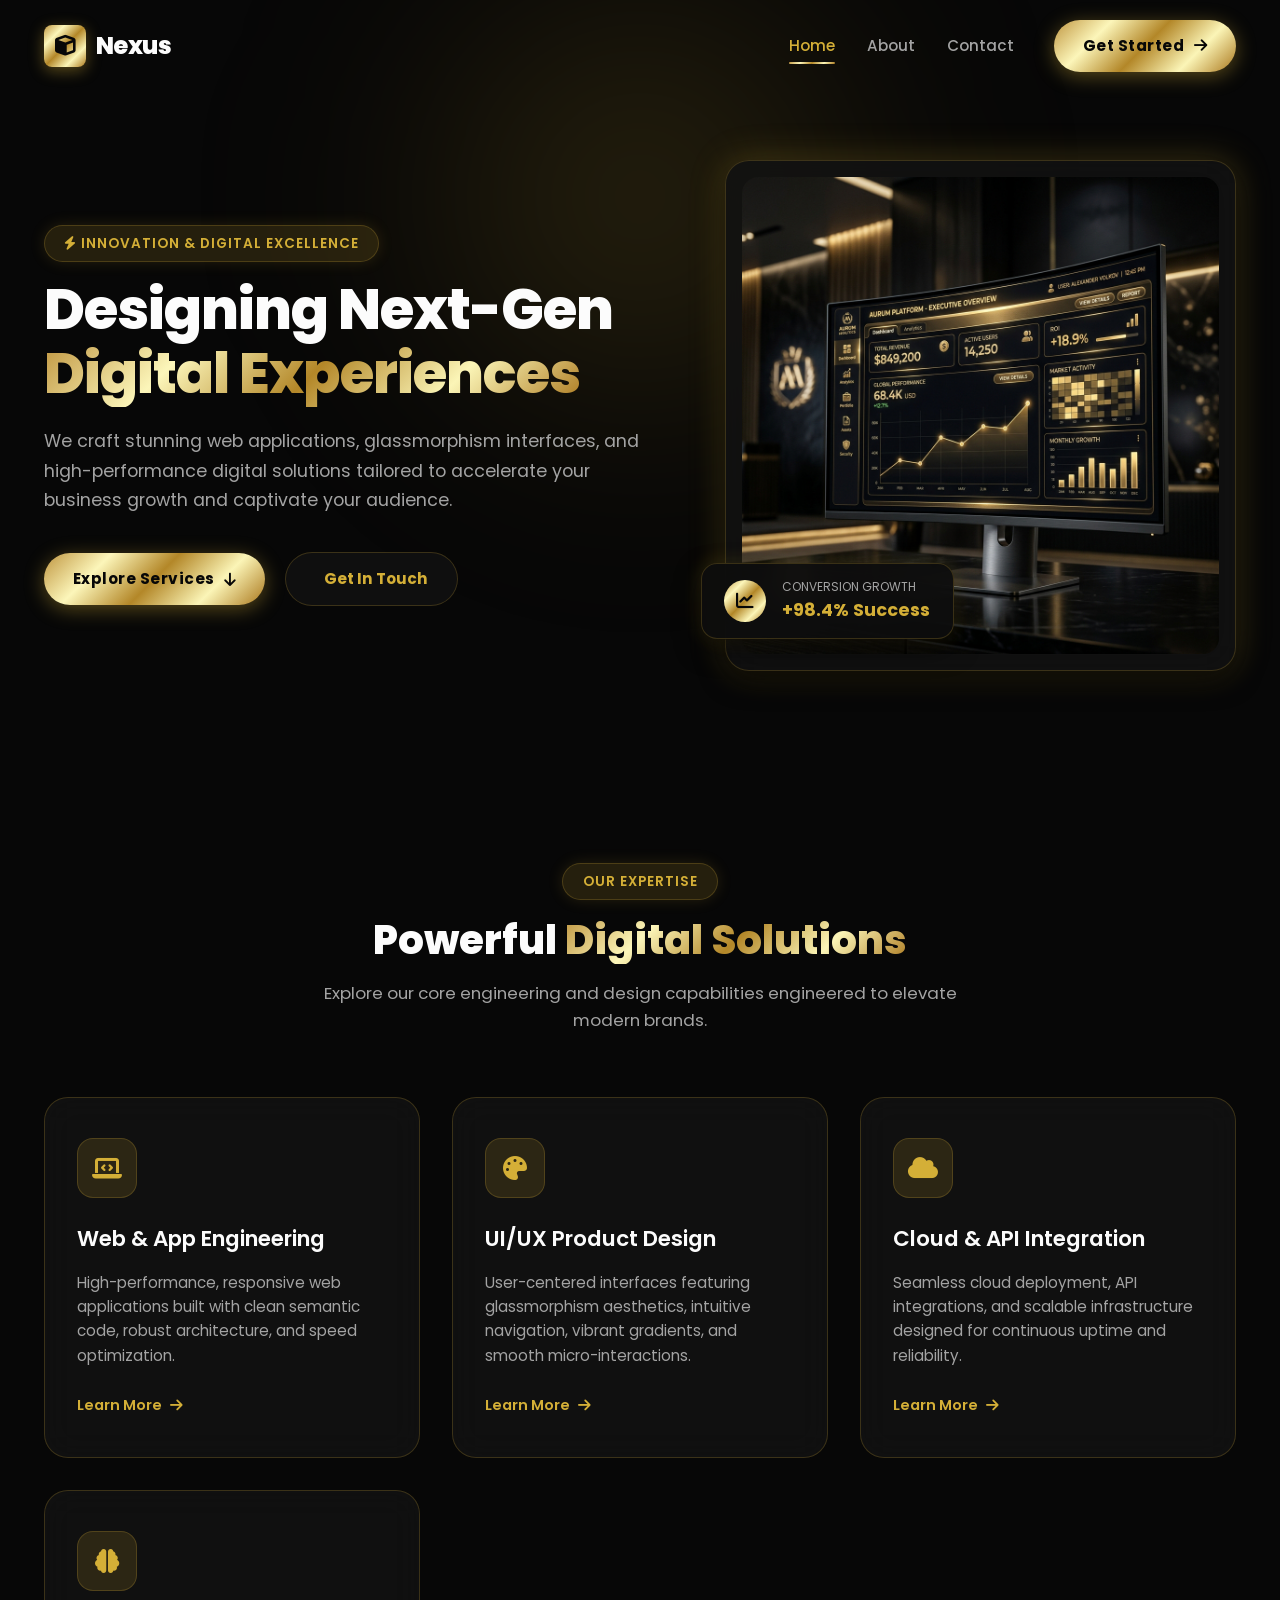
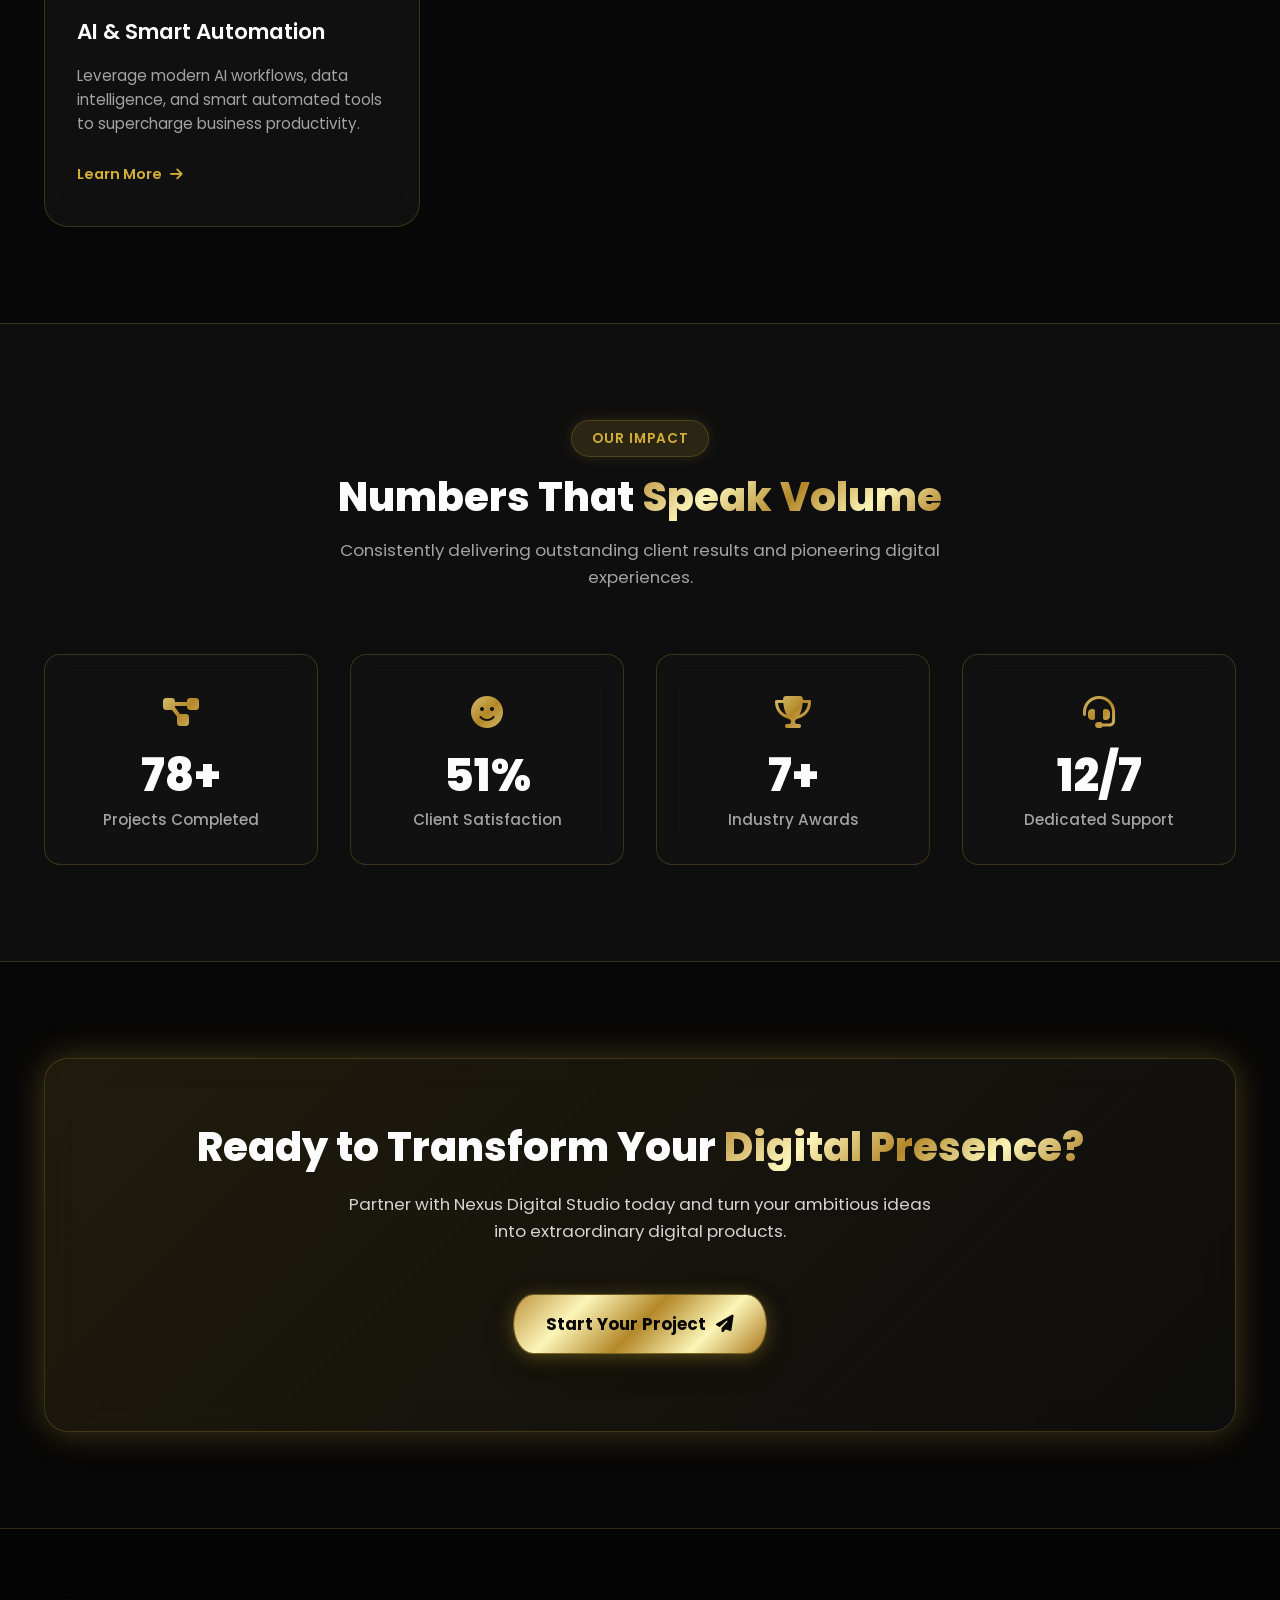
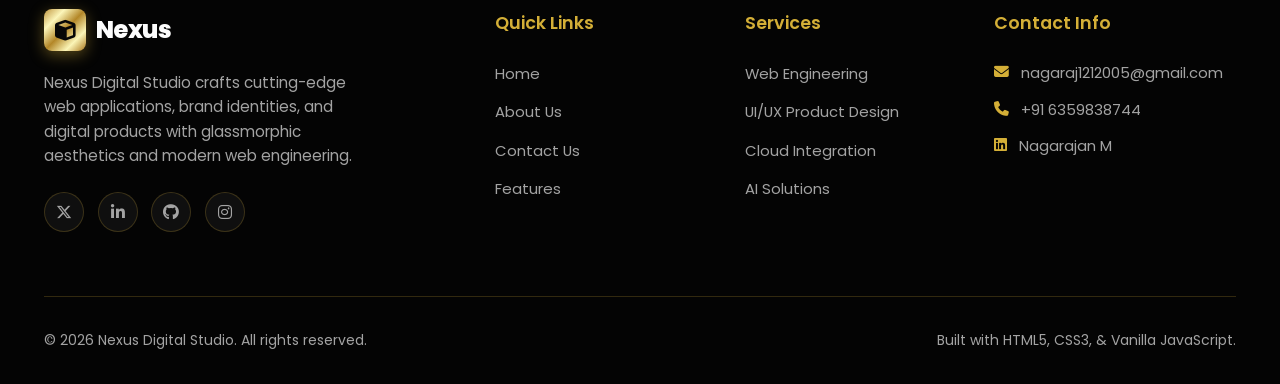
<file: index.html>
<!DOCTYPE html>
<html lang="en">
<head>
  <meta charset="UTF-8">
  <meta name="viewport" content="width=device-width, initial-scale=1.0">
  <title>Nexus Digital Studio | Home</title>
  
  <!-- Google Fonts & Font Awesome Icons -->
  <link rel="stylesheet" href="https://cdnjs.cloudflare.com/ajax/libs/font-awesome/6.5.1/css/all.min.css">
  
  <!-- Custom Stylesheet (Gold & Black Edition) -->
  <link rel="stylesheet" href="css/style.css?v=6.0">
</head>
<body>

  <!-- Opening Intro Animation Overlay (Home Page First Visit Only) -->
  <div id="introLoader" class="intro-loader" aria-hidden="true">
    <h1 class="intro-title">NEXUS</h1>
  </div>

  <!-- Sticky Navigation Bar -->
  <header class="header">
    <div class="container navbar">
      <a href="index.html" class="logo">
        <div class="logo-icon"><i class="fa-solid fa-cube"></i></div>
        <span>Nexus</span>
      </a>

      <nav class="nav-menu">
        <ul class="nav-links">
          <li><a href="index.html" class="nav-link active">Home</a></li>
          <li><a href="about.html" class="nav-link">About</a></li>
          <li><a href="contact.html" class="nav-link">Contact</a></li>
        </ul>
        <a href="contact.html" class="btn btn-primary">Get Started <i class="fa-solid fa-arrow-right"></i></a>
      </nav>

      <button class="hamburger" aria-label="Toggle Navigation Menu">
        <span class="bar"></span>
        <span class="bar"></span>
        <span class="bar"></span>
      </button>
    </div>
  </header>

  <main>
    <!-- Hero Section -->
    <section class="hero-section">
      <div class="hero-bg-glow"></div>
      <div class="container hero-grid">
        <div class="hero-content animate-on-scroll">
          <span class="badge"><i class="fa-solid fa-bolt"></i> Innovation & Digital Excellence</span>
          <h1 class="hero-title">
            Designing Next-Gen <span class="text-gradient">Digital Experiences</span>
          </h1>
          <p class="hero-description">
            We craft stunning web applications, glassmorphism interfaces, and high-performance digital solutions tailored to accelerate your business growth and captivate your audience.
          </p>
          <div class="hero-buttons">
            <a href="#features" class="btn btn-primary">Explore Services <i class="fa-solid fa-arrow-down"></i></a>
            <a href="contact.html" class="btn btn-secondary"><i class="fa-paper-plane"></i> Get In Touch</a>
          </div>
        </div>

        <div class="hero-visual animate-on-scroll">
          <div class="glass-card-preview">
            <img src="images/hero_showcase.png?v=2.0" alt="Nexus Digital Studio Interface Showcase">
          </div>
          <div class="floating-badge">
            <div class="floating-badge-icon">
              <i class="fa-solid fa-chart-line"></i>
            </div>
            <div class="floating-badge-text">
              <span>Conversion Growth</span>
              <strong>+98.4% Success</strong>
            </div>
          </div>
        </div>
      </div>
    </section>

    <!-- Features Section -->
    <section id="features" class="section">
      <div class="container">
        <div class="section-header animate-on-scroll">
          <span class="badge">Our Expertise</span>
          <h2 class="section-title">Powerful <span class="text-gradient">Digital Solutions</span></h2>
          <p class="section-subtitle">Explore our core engineering and design capabilities engineered to elevate modern brands.</p>
        </div>

        <div class="features-grid">
          <!-- Feature Card 1 -->
          <div class="feature-card animate-on-scroll">
            <div class="feature-icon-wrapper">
              <i class="fa-solid fa-laptop-code"></i>
            </div>
            <h3 class="feature-title">Web & App Engineering</h3>
            <p class="feature-desc">
              High-performance, responsive web applications built with clean semantic code, robust architecture, and speed optimization.
            </p>
            <a href="about.html" class="feature-link">Learn More <i class="fa-solid fa-arrow-right"></i></a>
          </div>

          <!-- Feature Card 2 -->
          <div class="feature-card animate-on-scroll">
            <div class="feature-icon-wrapper">
              <i class="fa-solid fa-palette"></i>
            </div>
            <h3 class="feature-title">UI/UX Product Design</h3>
            <p class="feature-desc">
              User-centered interfaces featuring glassmorphism aesthetics, intuitive navigation, vibrant gradients, and smooth micro-interactions.
            </p>
            <a href="about.html" class="feature-link">Learn More <i class="fa-solid fa-arrow-right"></i></a>
          </div>

          <!-- Feature Card 3 -->
          <div class="feature-card animate-on-scroll">
            <div class="feature-icon-wrapper">
              <i class="fa-solid fa-cloud"></i>
            </div>
            <h3 class="feature-title">Cloud & API Integration</h3>
            <p class="feature-desc">
              Seamless cloud deployment, API integrations, and scalable infrastructure designed for continuous uptime and reliability.
            </p>
            <a href="about.html" class="feature-link">Learn More <i class="fa-solid fa-arrow-right"></i></a>
          </div>

          <!-- Feature Card 4 -->
          <div class="feature-card animate-on-scroll">
            <div class="feature-icon-wrapper">
              <i class="fa-solid fa-brain"></i>
            </div>
            <h3 class="feature-title">AI & Smart Automation</h3>
            <p class="feature-desc">
              Leverage modern AI workflows, data intelligence, and smart automated tools to supercharge business productivity.
            </p>
            <a href="about.html" class="feature-link">Learn More <i class="fa-solid fa-arrow-right"></i></a>
          </div>
        </div>
      </div>
    </section>

    <!-- Statistics Section -->
    <section class="section stats-section">
      <div class="container">
        <div class="section-header animate-on-scroll">
          <span class="badge">Our Impact</span>
          <h2 class="section-title">Numbers That <span class="text-gradient">Speak Volume</span></h2>
          <p class="section-subtitle">Consistently delivering outstanding client results and pioneering digital experiences.</p>
        </div>

        <div class="stats-grid">
          <div class="stat-card animate-on-scroll">
            <div class="stat-icon"><i class="fa-solid fa-diagram-project"></i></div>
            <div class="stat-number" data-target="150" data-suffix="+">0</div>
            <div class="stat-label">Projects Completed</div>
          </div>

          <div class="stat-card animate-on-scroll">
            <div class="stat-icon"><i class="fa-solid fa-face-smile"></i></div>
            <div class="stat-number" data-target="99" data-suffix="%">0</div>
            <div class="stat-label">Client Satisfaction</div>
          </div>

          <div class="stat-card animate-on-scroll">
            <div class="stat-icon"><i class="fa-solid fa-trophy"></i></div>
            <div class="stat-number" data-target="15" data-suffix="+">0</div>
            <div class="stat-label">Industry Awards</div>
          </div>

          <div class="stat-card animate-on-scroll">
            <div class="stat-icon"><i class="fa-solid fa-headset"></i></div>
            <div class="stat-number" data-target="24" data-suffix="/7">0</div>
            <div class="stat-label">Dedicated Support</div>
          </div>
        </div>
      </div>
    </section>

    <!-- Call To Action Section -->
    <section class="section">
      <div class="container">
        <div class="cta-box animate-on-scroll">
          <h2 class="section-title">Ready to Transform Your <span class="text-gradient">Digital Presence?</span></h2>
          <p>
            Partner with Nexus Digital Studio today and turn your ambitious ideas into extraordinary digital products.
          </p>
          
          <!-- Corner Animated Button (Gold Edition) -->
          <div class="corner-btn-wrapper">
            <div class="corner-line horizontal top" aria-hidden="true"></div>
            <div class="corner-line vertical right" aria-hidden="true"></div>
            <div class="corner-line horizontal bottom" aria-hidden="true"></div>
            <div class="corner-line vertical left" aria-hidden="true"></div>

            <div class="corner-dot top left" aria-hidden="true"></div>
            <div class="corner-dot top right" aria-hidden="true"></div>
            <div class="corner-dot bottom right" aria-hidden="true"></div>
            <div class="corner-dot bottom left" aria-hidden="true"></div>

            <a href="contact.html" class="corner-btn">
              <span class="corner-btn-text">Start Your Project</span>
              <i class="fa-solid fa-paper-plane corner-btn-svg"></i>
            </a>
          </div>
        </div>
      </div>
    </section>
  </main>

  <!-- Professional Footer -->
  <footer class="footer">
    <div class="container">
      <div class="footer-grid">
        <div class="footer-brand">
          <a href="index.html" class="logo">
            <div class="logo-icon"><i class="fa-solid fa-cube"></i></div>
            <span>Nexus</span>
          </a>
          <p>
            Nexus Digital Studio crafts cutting-edge web applications, brand identities, and digital products with glassmorphic aesthetics and modern web engineering.
          </p>
          <div class="social-links">
            <a href="#" class="social-link" aria-label="Twitter"><i class="fa-brands fa-x-twitter"></i></a>
            <a href="https://www.linkedin.com/in/nagarajan-m-9a4115333" target="_blank" rel="noopener noreferrer" class="social-link" aria-label="LinkedIn"><i class="fa-brands fa-linkedin-in"></i></a>
            <a href="#" class="social-link" aria-label="GitHub"><i class="fa-brands fa-github"></i></a>
            <a href="#" class="social-link" aria-label="Instagram"><i class="fa-brands fa-instagram"></i></a>
          </div>
        </div>

        <div>
          <h4 class="footer-title">Quick Links</h4>
          <ul class="footer-links">
            <li><a href="index.html">Home</a></li>
            <li><a href="about.html">About Us</a></li>
            <li><a href="contact.html">Contact Us</a></li>
            <li><a href="#features">Features</a></li>
          </ul>
        </div>

        <div>
          <h4 class="footer-title">Services</h4>
          <ul class="footer-links">
            <li><a href="#">Web Engineering</a></li>
            <li><a href="#">UI/UX Product Design</a></li>
            <li><a href="#">Cloud Integration</a></li>
            <li><a href="#">AI Solutions</a></li>
          </ul>
        </div>

        <div>
          <h4 class="footer-title">Contact Info</h4>
          <div class="footer-contact-item">
            <i class="fa-solid fa-envelope"></i>
            <span>nagaraj1212005@gmail.com</span>
          </div>
          <div class="footer-contact-item">
            <i class="fa-solid fa-phone"></i>
            <span>+91 6359838744</span>
          </div>
          <div class="footer-contact-item">
            <i class="fa-brands fa-linkedin"></i>
            <span><a href="https://www.linkedin.com/in/nagarajan-m-9a4115333" target="_blank" rel="noopener noreferrer" style="color: var(--text-muted);">Nagarajan M</a></span>
          </div>
        </div>
      </div>

      <div class="footer-bottom">
        <p>&copy; 2026 Nexus Digital Studio. All rights reserved.</p>
        <p>Built with HTML5, CSS3, &amp; Vanilla JavaScript.</p>
      </div>
    </div>
  </footer>

  <!-- Scroll to Top Button -->
  <button class="scroll-top-btn" aria-label="Scroll to Top">
    <i class="fa-solid fa-arrow-up"></i>
  </button>

  <!-- Vanilla JavaScript -->
  <script src="js/script.js"></script>
</body>
</html>
</file>
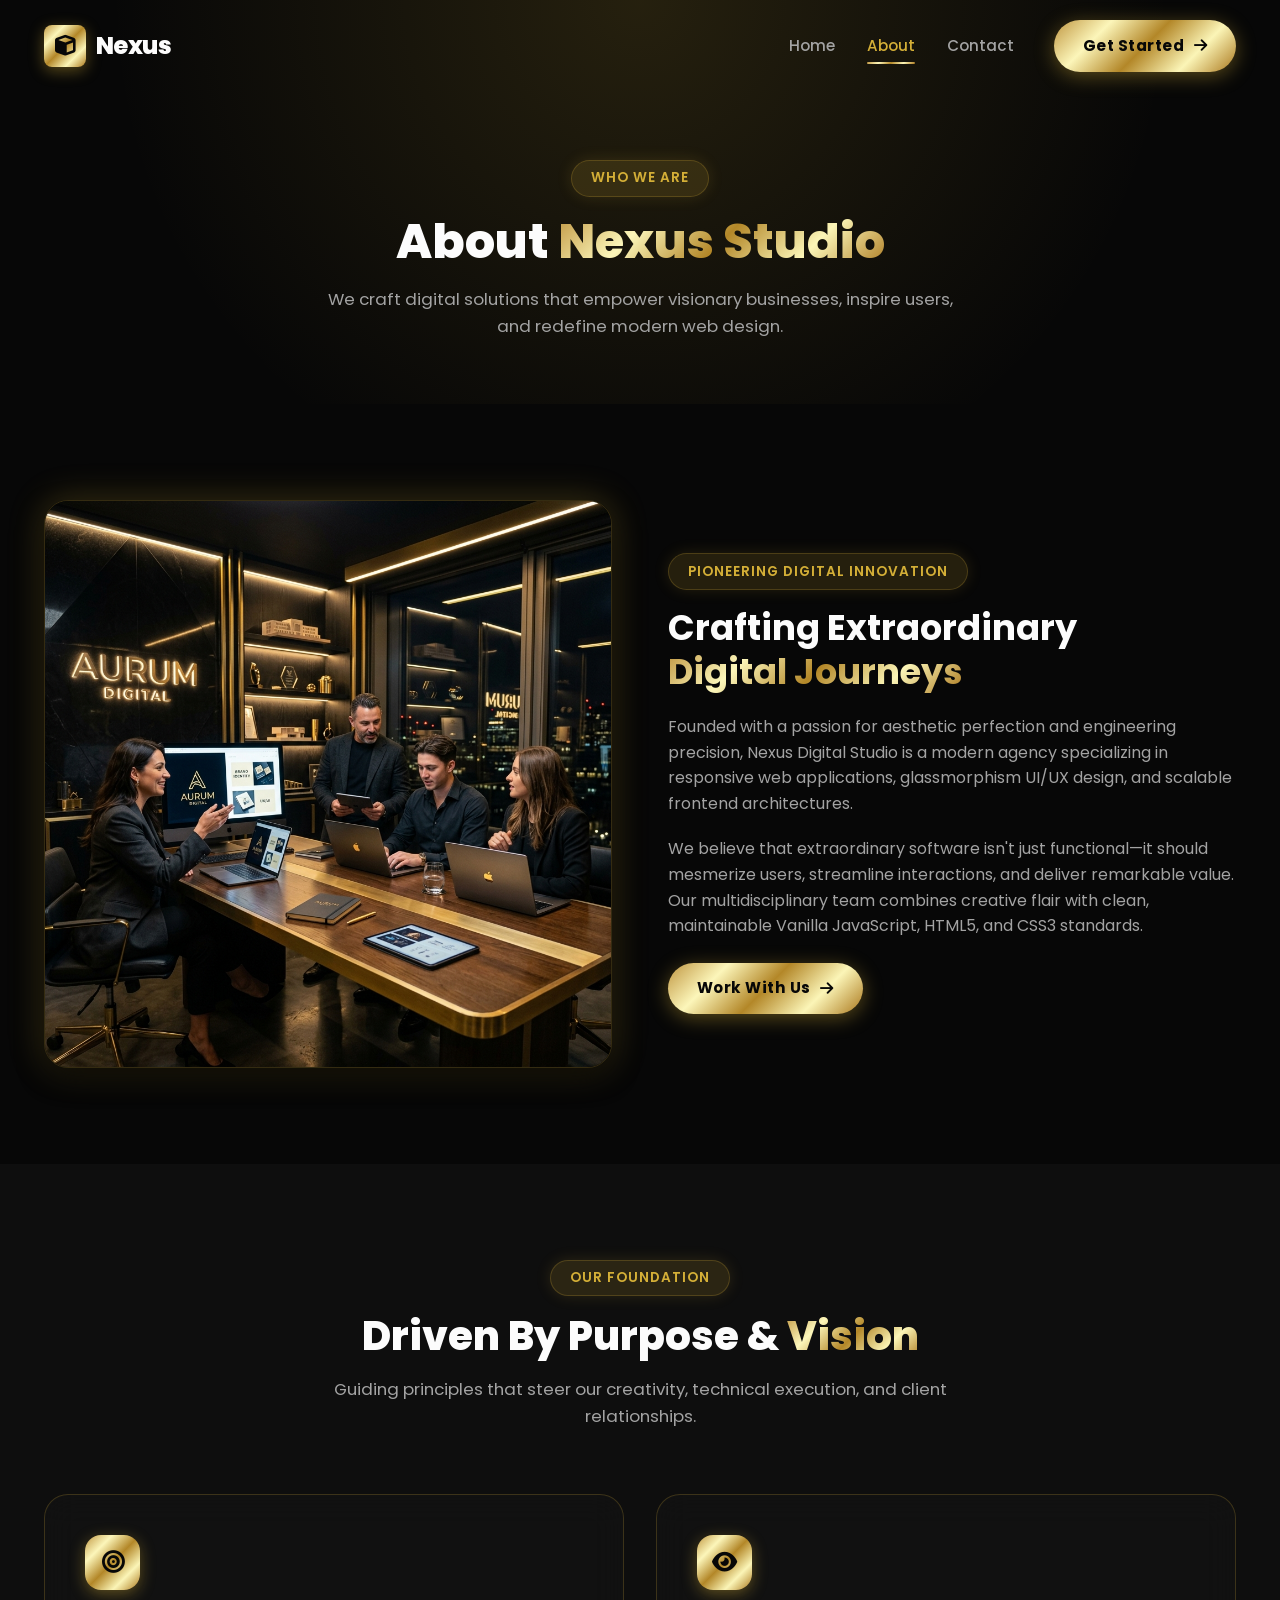
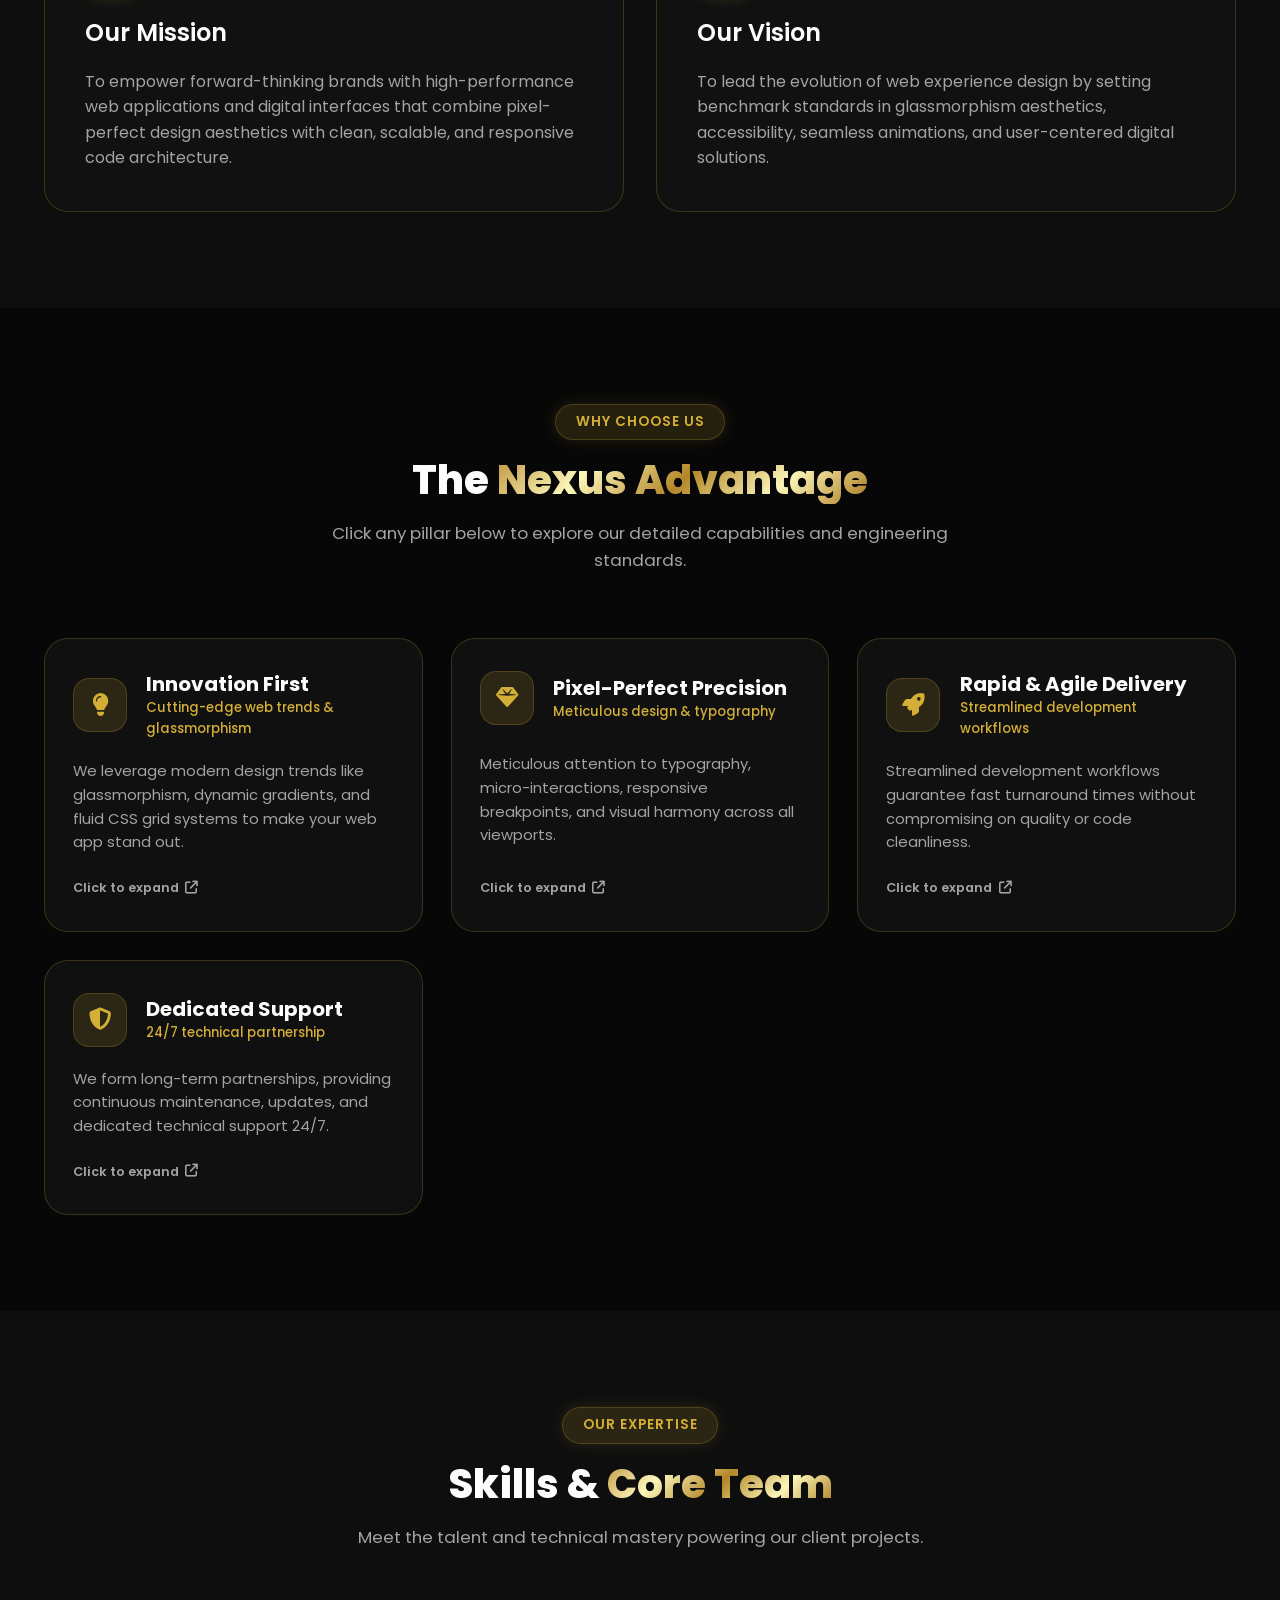
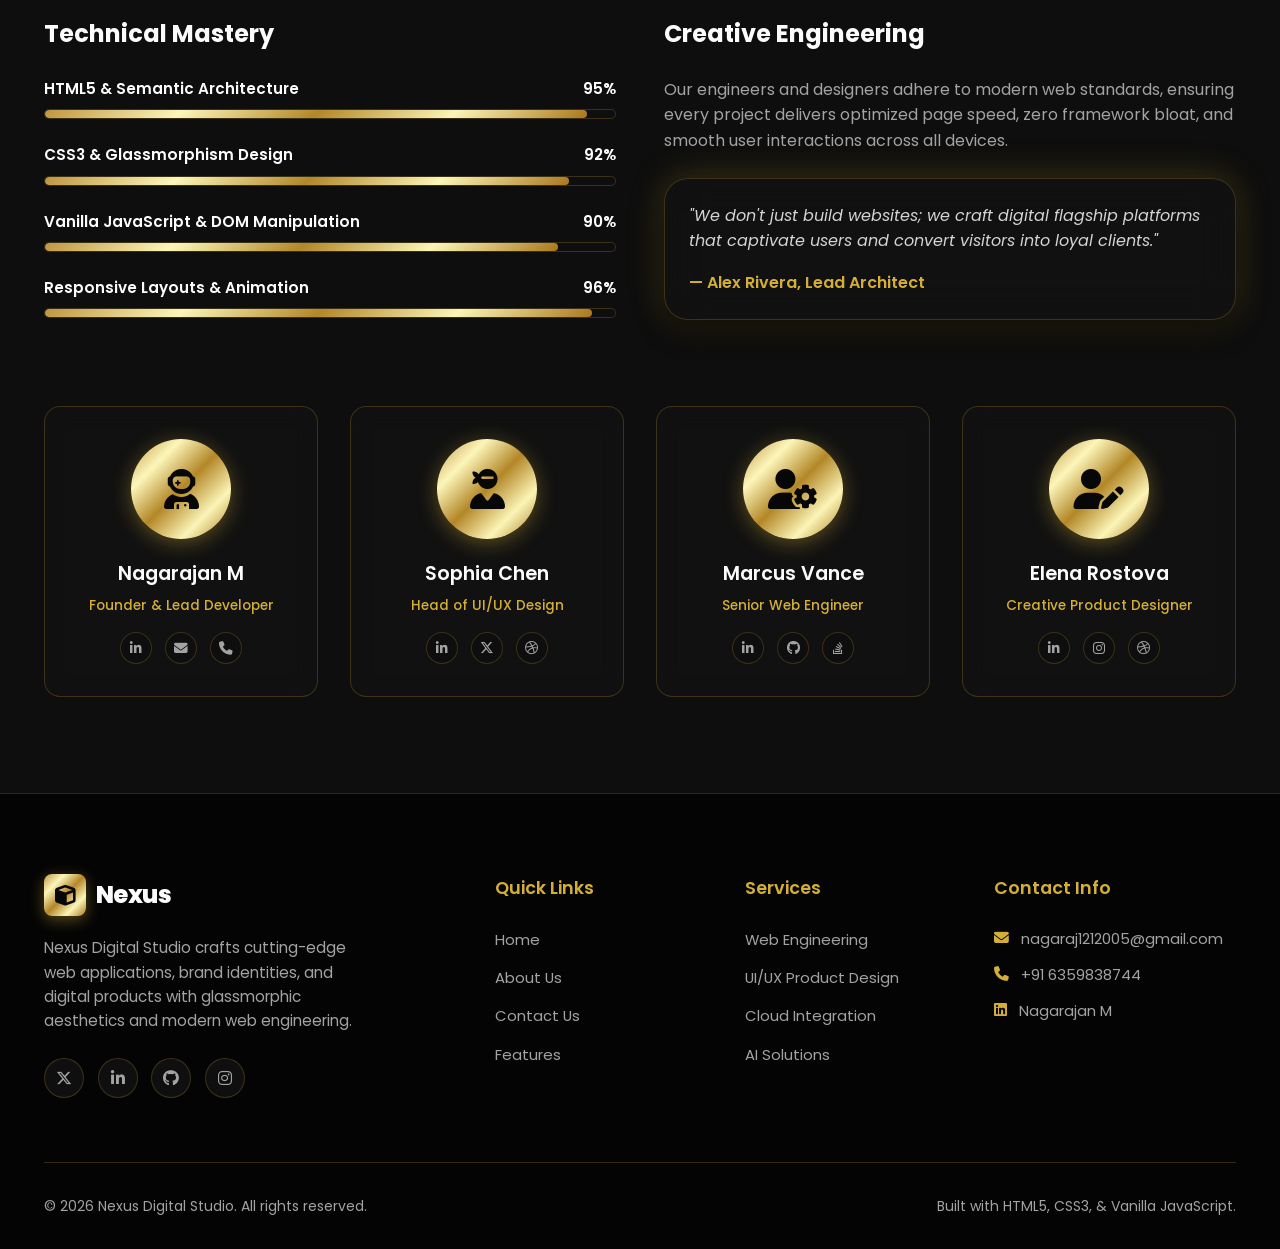
<file: about.html>
<!DOCTYPE html>
<html lang="en">
<head>
  <meta charset="UTF-8">
  <meta name="viewport" content="width=device-width, initial-scale=1.0">
  <title>Nexus Digital Studio | About Us</title>
  
  <!-- Google Fonts & Font Awesome Icons -->
  <link rel="stylesheet" href="https://cdnjs.cloudflare.com/ajax/libs/font-awesome/6.5.1/css/all.min.css">
  
  <!-- Custom Stylesheet (Gold & Black Edition) -->
  <link rel="stylesheet" href="css/style.css?v=4.0">
</head>
<body>

  <!-- Sticky Navigation Bar -->
  <header class="header">
    <div class="container navbar">
      <a href="index.html" class="logo">
        <div class="logo-icon"><i class="fa-solid fa-cube"></i></div>
        <span>Nexus</span>
      </a>

      <nav class="nav-menu">
        <ul class="nav-links">
          <li><a href="index.html" class="nav-link">Home</a></li>
          <li><a href="about.html" class="nav-link active">About</a></li>
          <li><a href="contact.html" class="nav-link">Contact</a></li>
        </ul>
        <a href="contact.html" class="btn btn-primary">Get Started <i class="fa-solid fa-arrow-right"></i></a>
      </nav>

      <button class="hamburger" aria-label="Toggle Navigation Menu">
        <span class="bar"></span>
        <span class="bar"></span>
        <span class="bar"></span>
      </button>
    </div>
  </header>

  <main>
    <!-- Page Banner -->
    <section class="page-banner">
      <div class="container animate-on-scroll">
        <span class="badge">Who We Are</span>
        <h1 class="section-title">About <span class="text-gradient">Nexus Studio</span></h1>
        <p class="section-subtitle">
          We craft digital solutions that empower visionary businesses, inspire users, and redefine modern web design.
        </p>
      </div>
    </section>

    <!-- Company Introduction Section -->
    <section class="section">
      <div class="container about-intro-grid">
        <div class="about-image-wrapper animate-on-scroll">
          <img src="images/about_team.png?v=2.0" alt="Nexus Digital Studio Creative Team">
        </div>
        
        <div class="about-content animate-on-scroll">
          <span class="badge">Pioneering Digital Innovation</span>
          <h2>Crafting Extraordinary <span class="text-gradient">Digital Journeys</span></h2>
          <p>
            Founded with a passion for aesthetic perfection and engineering precision, Nexus Digital Studio is a modern agency specializing in responsive web applications, glassmorphism UI/UX design, and scalable frontend architectures.
          </p>
          <p>
            We believe that extraordinary software isn't just functional—it should mesmerize users, streamline interactions, and deliver remarkable value. Our multidisciplinary team combines creative flair with clean, maintainable Vanilla JavaScript, HTML5, and CSS3 standards.
          </p>
          <div style="margin-top: 1.5rem;">
            <a href="contact.html" class="btn btn-primary">Work With Us <i class="fa-solid fa-arrow-right"></i></a>
          </div>
        </div>
      </div>
    </section>

    <!-- Mission and Vision Section -->
    <section class="section" style="background: var(--bg-dark-alt);">
      <div class="container">
        <div class="section-header animate-on-scroll">
          <span class="badge">Our Foundation</span>
          <h2 class="section-title">Driven By Purpose &amp; <span class="text-gradient">Vision</span></h2>
          <p class="section-subtitle">Guiding principles that steer our creativity, technical execution, and client relationships.</p>
        </div>

        <div class="mission-vision-grid">
          <!-- Mission Card -->
          <div class="mv-card animate-on-scroll">
            <div class="mv-icon"><i class="fa-solid fa-bullseye"></i></div>
            <h3>Our Mission</h3>
            <p>
              To empower forward-thinking brands with high-performance web applications and digital interfaces that combine pixel-perfect design aesthetics with clean, scalable, and responsive code architecture.
            </p>
          </div>

          <!-- Vision Card -->
          <div class="mv-card animate-on-scroll">
            <div class="mv-icon"><i class="fa-solid fa-eye"></i></div>
            <h3>Our Vision</h3>
            <p>
              To lead the evolution of web experience design by setting benchmark standards in glassmorphism aesthetics, accessibility, seamless animations, and user-centered digital solutions.
            </p>
          </div>
        </div>
      </div>
    </section>

    <!-- Why Choose Us Section (Expandable Bento Grid) -->
    <section class="section">
      <div class="container">
        <div class="section-header animate-on-scroll">
          <span class="badge">Why Choose Us</span>
          <h2 class="section-title">The <span class="text-gradient">Nexus Advantage</span></h2>
          <p class="section-subtitle">Click any pillar below to explore our detailed capabilities and engineering standards.</p>
        </div>

        <div class="bento-grid">
          <div class="bento-card animate-on-scroll" data-bento-id="1">
            <div class="bento-card-header">
              <div class="bento-icon-wrapper"><i class="fa-solid fa-lightbulb"></i></div>
              <div>
                <h3 class="bento-title">Innovation First</h3>
                <p class="bento-subtitle">Cutting-edge web trends &amp; glassmorphism</p>
              </div>
            </div>
            <p class="bento-desc">
              We leverage modern design trends like glassmorphism, dynamic gradients, and fluid CSS grid systems to make your web app stand out.
            </p>
            <span class="bento-click-hint">Click to expand <i class="fa-solid fa-arrow-up-right-from-square"></i></span>
          </div>

          <div class="bento-card animate-on-scroll" data-bento-id="2">
            <div class="bento-card-header">
              <div class="bento-icon-wrapper"><i class="fa-solid fa-gem"></i></div>
              <div>
                <h3 class="bento-title">Pixel-Perfect Precision</h3>
                <p class="bento-subtitle">Meticulous design &amp; typography</p>
              </div>
            </div>
            <p class="bento-desc">
              Meticulous attention to typography, micro-interactions, responsive breakpoints, and visual harmony across all viewports.
            </p>
            <span class="bento-click-hint">Click to expand <i class="fa-solid fa-arrow-up-right-from-square"></i></span>
          </div>

          <div class="bento-card animate-on-scroll" data-bento-id="3">
            <div class="bento-card-header">
              <div class="bento-icon-wrapper"><i class="fa-solid fa-rocket"></i></div>
              <div>
                <h3 class="bento-title">Rapid &amp; Agile Delivery</h3>
                <p class="bento-subtitle">Streamlined development workflows</p>
              </div>
            </div>
            <p class="bento-desc">
              Streamlined development workflows guarantee fast turnaround times without compromising on quality or code cleanliness.
            </p>
            <span class="bento-click-hint">Click to expand <i class="fa-solid fa-arrow-up-right-from-square"></i></span>
          </div>

          <div class="bento-card animate-on-scroll" data-bento-id="4">
            <div class="bento-card-header">
              <div class="bento-icon-wrapper"><i class="fa-solid fa-shield-halved"></i></div>
              <div>
                <h3 class="bento-title">Dedicated Support</h3>
                <p class="bento-subtitle">24/7 technical partnership</p>
              </div>
            </div>
            <p class="bento-desc">
              We form long-term partnerships, providing continuous maintenance, updates, and dedicated technical support 24/7.
            </p>
            <span class="bento-click-hint">Click to expand <i class="fa-solid fa-arrow-up-right-from-square"></i></span>
          </div>
        </div>
      </div>
    </section>

    <!-- Expandable Bento Modal Overlay -->
    <div id="bentoModalOverlay" class="bento-modal-overlay" aria-hidden="true">
      <div class="bento-modal-container">
        <button id="bentoModalClose" class="bento-modal-close" aria-label="Close modal">
          <i class="fa-solid fa-xmark"></i>
        </button>
        <div class="bento-modal-banner">
          <div id="bentoModalIcon" class="bento-modal-icon"><i class="fa-solid fa-lightbulb"></i></div>
        </div>
        <div class="bento-modal-body">
          <div class="bento-modal-header">
            <div>
              <h3 id="bentoModalTitle" class="bento-modal-title">Title</h3>
              <p id="bentoModalSubtitle" class="bento-modal-subtitle">Subtitle</p>
            </div>
            <a href="contact.html" class="btn btn-primary" style="padding: 0.6rem 1.2rem; font-size: 0.85rem;">Get Started <i class="fa-solid fa-arrow-right"></i></a>
          </div>
          <p id="bentoModalDesc" class="bento-modal-desc">Short description</p>
          <hr class="bento-modal-divider">
          <div id="bentoModalContent" class="bento-modal-content">
            Detailed content...
          </div>
        </div>
      </div>
    </div>

    <!-- Team & Skills Section -->
    <section class="section" style="background: var(--bg-dark-alt);">
      <div class="container">
        <div class="section-header animate-on-scroll">
          <span class="badge">Our Expertise</span>
          <h2 class="section-title">Skills &amp; <span class="text-gradient">Core Team</span></h2>
          <p class="section-subtitle">Meet the talent and technical mastery powering our client projects.</p>
        </div>

        <!-- Skills Breakdown -->
        <div class="skills-grid">
          <div class="animate-on-scroll">
            <h3 style="font-size: 1.5rem; margin-bottom: 1.5rem;">Technical Mastery</h3>
            
            <div class="skill-item">
              <div class="skill-info">
                <span>HTML5 &amp; Semantic Architecture</span>
                <span>95%</span>
              </div>
              <div class="skill-bar">
                <div class="skill-progress" style="width: 95%;"></div>
              </div>
            </div>

            <div class="skill-item">
              <div class="skill-info">
                <span>CSS3 &amp; Glassmorphism Design</span>
                <span>92%</span>
              </div>
              <div class="skill-bar">
                <div class="skill-progress" style="width: 92%;"></div>
              </div>
            </div>

            <div class="skill-item">
              <div class="skill-info">
                <span>Vanilla JavaScript &amp; DOM Manipulation</span>
                <span>90%</span>
              </div>
              <div class="skill-bar">
                <div class="skill-progress" style="width: 90%;"></div>
              </div>
            </div>

            <div class="skill-item">
              <div class="skill-info">
                <span>Responsive Layouts &amp; Animation</span>
                <span>96%</span>
              </div>
              <div class="skill-bar">
                <div class="skill-progress" style="width: 96%;"></div>
              </div>
            </div>
          </div>

          <div class="animate-on-scroll">
            <h3 style="font-size: 1.5rem; margin-bottom: 1.5rem;">Creative Engineering</h3>
            <p style="color: var(--text-muted); margin-bottom: 1.5rem;">
              Our engineers and designers adhere to modern web standards, ensuring every project delivers optimized page speed, zero framework bloat, and smooth user interactions across all devices.
            </p>
            <div class="glass-card-preview" style="padding: 1.5rem;">
              <p style="font-style: italic; color: var(--text-sub);">
                "We don't just build websites; we craft digital flagship platforms that captivate users and convert visitors into loyal clients."
              </p>
              <div style="margin-top: 1rem; font-weight: 600; color: var(--primary);">
                — Alex Rivera, Lead Architect
              </div>
            </div>
          </div>
        </div>

        <!-- Team Showcase -->
        <div class="team-grid">
          <div class="team-card animate-on-scroll">
            <div class="team-avatar"><i class="fa-solid fa-user-astronaut"></i></div>
            <h4 class="team-name">Nagarajan M</h4>
            <p class="team-role">Founder &amp; Lead Developer</p>
            <div class="team-socials">
              <a href="https://www.linkedin.com/in/nagarajan-m-9a4115333" target="_blank" rel="noopener noreferrer" aria-label="LinkedIn"><i class="fa-brands fa-linkedin-in"></i></a>
              <a href="mailto:nagaraj1212005@gmail.com" aria-label="Email"><i class="fa-solid fa-envelope"></i></a>
              <a href="tel:6359838744" aria-label="Phone"><i class="fa-solid fa-phone"></i></a>
            </div>
          </div>

          <div class="team-card animate-on-scroll">
            <div class="team-avatar"><i class="fa-solid fa-user-ninja"></i></div>
            <h4 class="team-name">Sophia Chen</h4>
            <p class="team-role">Head of UI/UX Design</p>
            <div class="team-socials">
              <a href="#" aria-label="LinkedIn"><i class="fa-brands fa-linkedin-in"></i></a>
              <a href="#" aria-label="Twitter"><i class="fa-brands fa-x-twitter"></i></a>
              <a href="#" aria-label="Dribbble"><i class="fa-brands fa-dribbble"></i></a>
            </div>
          </div>

          <div class="team-card animate-on-scroll">
            <div class="team-avatar"><i class="fa-solid fa-user-gear"></i></div>
            <h4 class="team-name">Marcus Vance</h4>
            <p class="team-role">Senior Web Engineer</p>
            <div class="team-socials">
              <a href="#" aria-label="LinkedIn"><i class="fa-brands fa-linkedin-in"></i></a>
              <a href="#" aria-label="GitHub"><i class="fa-brands fa-github"></i></a>
              <a href="#" aria-label="Stack Overflow"><i class="fa-brands fa-stack-overflow"></i></a>
            </div>
          </div>

          <div class="team-card animate-on-scroll">
            <div class="team-avatar"><i class="fa-solid fa-user-pen"></i></div>
            <h4 class="team-name">Elena Rostova</h4>
            <p class="team-role">Creative Product Designer</p>
            <div class="team-socials">
              <a href="#" aria-label="LinkedIn"><i class="fa-brands fa-linkedin-in"></i></a>
              <a href="#" aria-label="Instagram"><i class="fa-brands fa-instagram"></i></a>
              <a href="#" aria-label="Dribbble"><i class="fa-brands fa-dribbble"></i></a>
            </div>
          </div>
        </div>
      </div>
    </section>
  </main>

  <!-- Professional Footer -->
  <footer class="footer">
    <div class="container">
      <div class="footer-grid">
        <div class="footer-brand">
          <a href="index.html" class="logo">
            <div class="logo-icon"><i class="fa-solid fa-cube"></i></div>
            <span>Nexus</span>
          </a>
          <p>
            Nexus Digital Studio crafts cutting-edge web applications, brand identities, and digital products with glassmorphic aesthetics and modern web engineering.
          </p>
          <div class="social-links">
            <a href="#" class="social-link" aria-label="Twitter"><i class="fa-brands fa-x-twitter"></i></a>
            <a href="https://www.linkedin.com/in/nagarajan-m-9a4115333" target="_blank" rel="noopener noreferrer" class="social-link" aria-label="LinkedIn"><i class="fa-brands fa-linkedin-in"></i></a>
            <a href="#" class="social-link" aria-label="GitHub"><i class="fa-brands fa-github"></i></a>
            <a href="#" class="social-link" aria-label="Instagram"><i class="fa-brands fa-instagram"></i></a>
          </div>
        </div>

        <div>
          <h4 class="footer-title">Quick Links</h4>
          <ul class="footer-links">
            <li><a href="index.html">Home</a></li>
            <li><a href="about.html">About Us</a></li>
            <li><a href="contact.html">Contact Us</a></li>
            <li><a href="index.html#features">Features</a></li>
          </ul>
        </div>

        <div>
          <h4 class="footer-title">Services</h4>
          <ul class="footer-links">
            <li><a href="#">Web Engineering</a></li>
            <li><a href="#">UI/UX Product Design</a></li>
            <li><a href="#">Cloud Integration</a></li>
            <li><a href="#">AI Solutions</a></li>
          </ul>
        </div>

        <div>
          <h4 class="footer-title">Contact Info</h4>
          <div class="footer-contact-item">
            <i class="fa-solid fa-envelope"></i>
            <span>nagaraj1212005@gmail.com</span>
          </div>
          <div class="footer-contact-item">
            <i class="fa-solid fa-phone"></i>
            <span>+91 6359838744</span>
          </div>
          <div class="footer-contact-item">
            <i class="fa-brands fa-linkedin"></i>
            <span><a href="https://www.linkedin.com/in/nagarajan-m-9a4115333" target="_blank" rel="noopener noreferrer" style="color: var(--text-muted);">Nagarajan M</a></span>
          </div>
        </div>
      </div>

      <div class="footer-bottom">
        <p>&copy; 2026 Nexus Digital Studio. All rights reserved.</p>
        <p>Built with HTML5, CSS3, &amp; Vanilla JavaScript.</p>
      </div>
    </div>
  </footer>

  <!-- Scroll to Top Button -->
  <button class="scroll-top-btn" aria-label="Scroll to Top">
    <i class="fa-solid fa-arrow-up"></i>
  </button>

  <!-- Vanilla JavaScript -->
  <script src="js/script.js"></script>
</body>
</html>
</file>
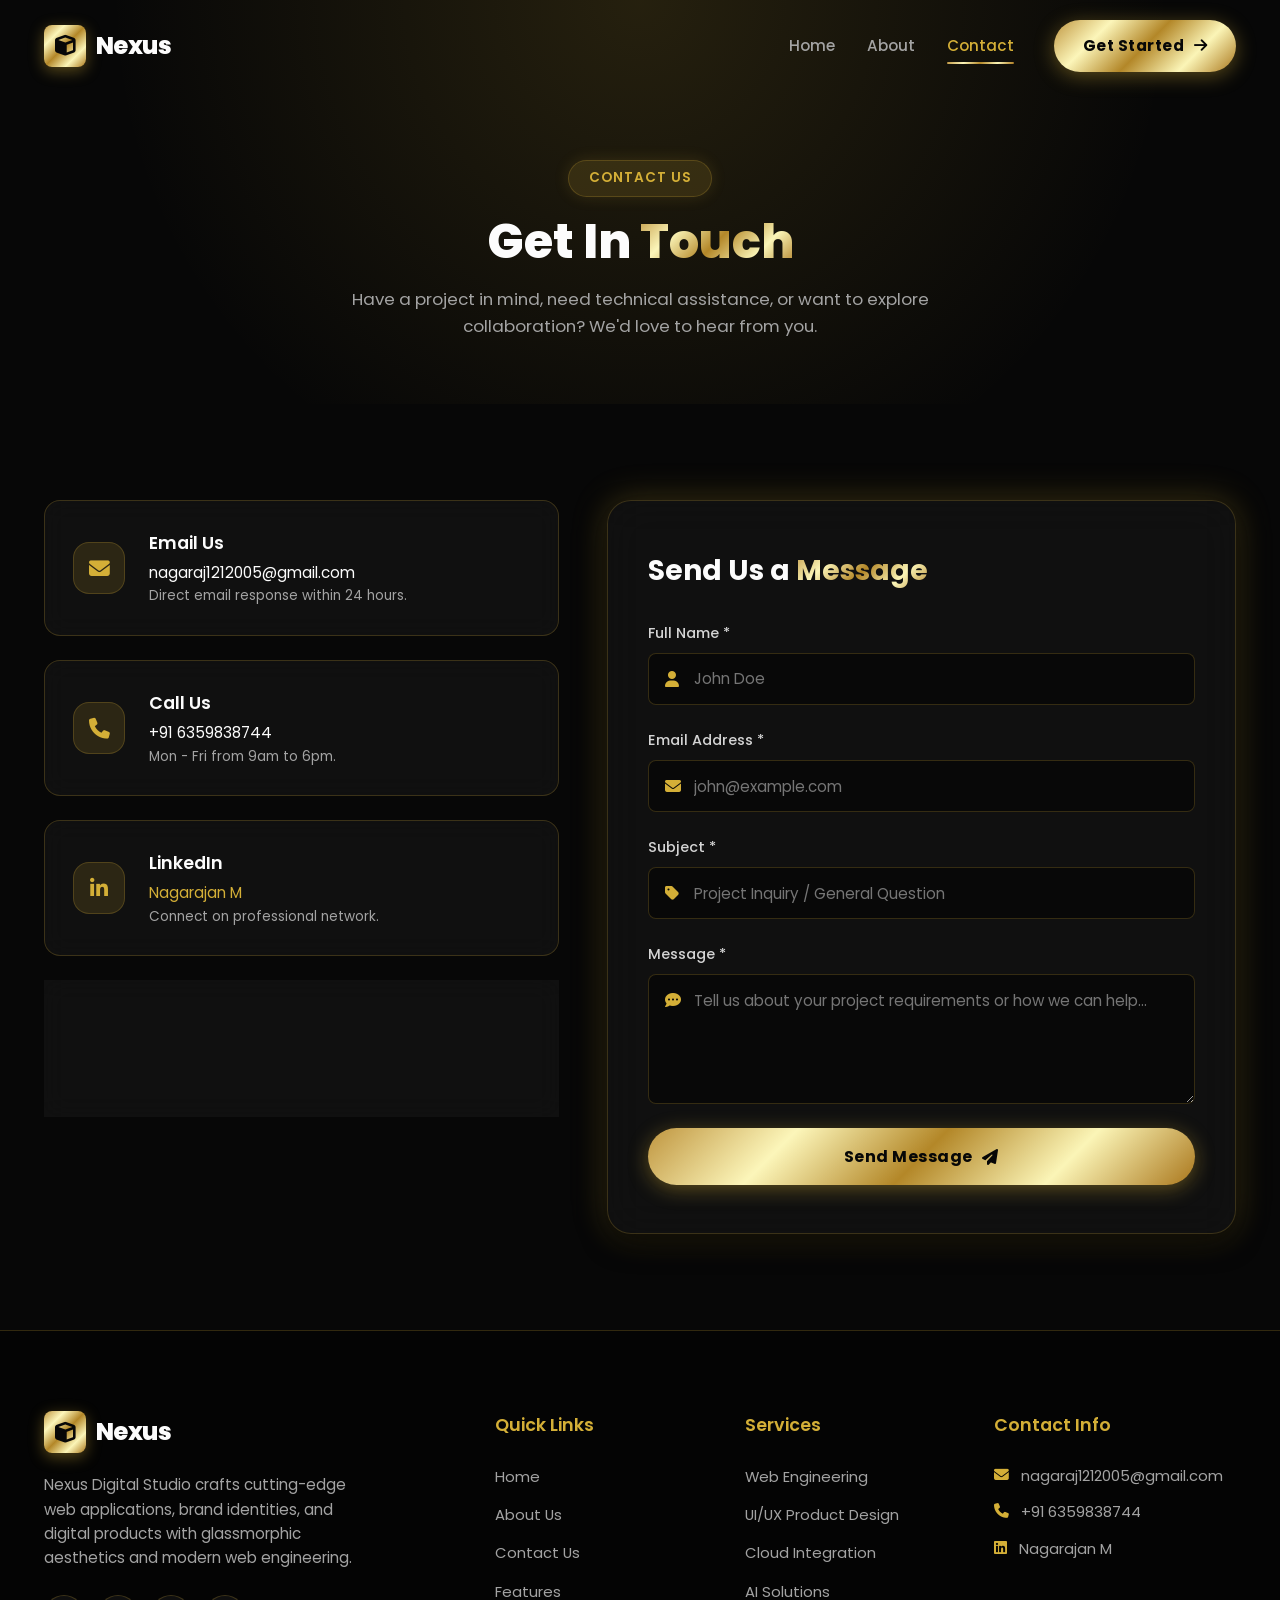
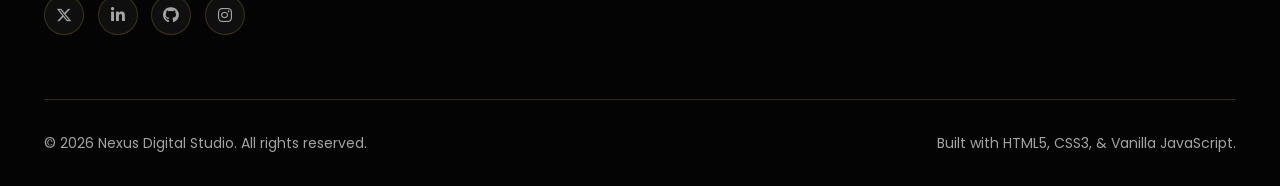
<file: contact.html>
<!DOCTYPE html>
<html lang="en">
<head>
  <meta charset="UTF-8">
  <meta name="viewport" content="width=device-width, initial-scale=1.0">
  <title>Nexus Digital Studio | Contact Us</title>
  
  <!-- Google Fonts & Font Awesome Icons -->
  <link rel="stylesheet" href="https://cdnjs.cloudflare.com/ajax/libs/font-awesome/6.5.1/css/all.min.css">
  
  <!-- Custom Stylesheet (Gold & Black Edition) -->
  <link rel="stylesheet" href="css/style.css?v=4.0">
</head>
<body>

  <!-- Sticky Navigation Bar -->
  <header class="header">
    <div class="container navbar">
      <a href="index.html" class="logo">
        <div class="logo-icon"><i class="fa-solid fa-cube"></i></div>
        <span>Nexus</span>
      </a>

      <nav class="nav-menu">
        <ul class="nav-links">
          <li><a href="index.html" class="nav-link">Home</a></li>
          <li><a href="about.html" class="nav-link">About</a></li>
          <li><a href="contact.html" class="nav-link active">Contact</a></li>
        </ul>
        <a href="contact.html" class="btn btn-primary">Get Started <i class="fa-solid fa-arrow-right"></i></a>
      </nav>

      <button class="hamburger" aria-label="Toggle Navigation Menu">
        <span class="bar"></span>
        <span class="bar"></span>
        <span class="bar"></span>
      </button>
    </div>
  </header>

  <main>
    <!-- Page Banner -->
    <section class="page-banner">
      <div class="container animate-on-scroll">
        <span class="badge">Contact Us</span>
        <h1 class="section-title">Get In <span class="text-gradient">Touch</span></h1>
        <p class="section-subtitle">
          Have a project in mind, need technical assistance, or want to explore collaboration? We'd love to hear from you.
        </p>
      </div>
    </section>

    <!-- Contact Grid Section -->
    <section class="section">
      <div class="container contact-grid">
        
        <!-- Contact Information Section -->
        <div class="contact-info-cards animate-on-scroll">
          <div class="info-card">
            <div class="info-icon">
              <i class="fa-solid fa-envelope"></i>
            </div>
            <div class="info-details">
              <h4>Email Us</h4>
              <p><a href="mailto:nagaraj1212005@gmail.com" style="color: var(--text-main);">nagaraj1212005@gmail.com</a></p>
              <p style="font-size: 0.85rem; color: var(--text-muted);">Direct email response within 24 hours.</p>
            </div>
          </div>

          <div class="info-card">
            <div class="info-icon">
              <i class="fa-solid fa-phone"></i>
            </div>
            <div class="info-details">
              <h4>Call Us</h4>
              <p><a href="tel:6359838744" style="color: var(--text-main);">+91 6359838744</a></p>
              <p style="font-size: 0.85rem; color: var(--text-muted);">Mon - Fri from 9am to 6pm.</p>
            </div>
          </div>

          <div class="info-card">
            <div class="info-icon">
              <i class="fa-brands fa-linkedin-in"></i>
            </div>
            <div class="info-details">
              <h4>LinkedIn</h4>
              <p><a href="https://www.linkedin.com/in/nagarajan-m-9a4115333" target="_blank" rel="noopener noreferrer" style="color: var(--primary);">Nagarajan M</a></p>
              <p style="font-size: 0.85rem; color: var(--text-muted);">Connect on professional network.</p>
            </div>
          </div>

          <div class="info-card">
            <div class="info-icon">
              <i class="fa-solid fa-clock"></i>
            </div>
            <div class="info-details">
              <h4>Business Hours</h4>
              <p>Monday - Friday: 9am - 6pm PST</p>
              <p style="font-size: 0.85rem; color: var(--text-muted);">Weekend support available for urgent queries.</p>
            </div>
          </div>
        </div>

        <!-- Modern Contact Form -->
        <div class="contact-form-wrapper animate-on-scroll">
          <h3>Send Us a <span class="text-gradient">Message</span></h3>
          
          <!-- Success Notification Alert -->
          <div id="formSuccessAlert" class="form-success-alert" role="alert">
            <i class="fa-solid fa-circle-check"></i>
            <span>Message Sent Successfully!</span>
          </div>

          <form id="contactForm" novalidate>
            <!-- Full Name Field -->
            <div class="form-group">
              <label for="fullName" class="form-label">Full Name *</label>
              <div class="input-container">
                <input type="text" id="fullName" name="fullName" class="form-control" placeholder="John Doe">
                <i class="fa-solid fa-user input-icon"></i>
              </div>
              <span id="fullNameError" class="error-message"></span>
            </div>

            <!-- Email Address Field -->
            <div class="form-group">
              <label for="email" class="form-label">Email Address *</label>
              <div class="input-container">
                <input type="email" id="email" name="email" class="form-control" placeholder="john@example.com">
                <i class="fa-solid fa-envelope input-icon"></i>
              </div>
              <span id="emailError" class="error-message"></span>
            </div>

            <!-- Subject Field -->
            <div class="form-group">
              <label for="subject" class="form-label">Subject *</label>
              <div class="input-container">
                <input type="text" id="subject" name="subject" class="form-control" placeholder="Project Inquiry / General Question">
                <i class="fa-solid fa-tag input-icon"></i>
              </div>
              <span id="subjectError" class="error-message"></span>
            </div>

            <!-- Message Field -->
            <div class="form-group">
              <label for="message" class="form-label">Message *</label>
              <div class="input-container">
                <textarea id="message" name="message" class="form-control" placeholder="Tell us about your project requirements or how we can help..."></textarea>
                <i class="fa-solid fa-comment-dots input-icon" style="top: 1.1rem;"></i>
              </div>
              <span id="messageError" class="error-message"></span>
            </div>

            <!-- Submit Button -->
            <button type="submit" class="btn btn-primary btn-submit">
              Send Message <i class="fa-solid fa-paper-plane"></i>
            </button>
          </form>
        </div>

      </div>
    </section>
  </main>

  <!-- Professional Footer -->
  <footer class="footer">
    <div class="container">
      <div class="footer-grid">
        <div class="footer-brand">
          <a href="index.html" class="logo">
            <div class="logo-icon"><i class="fa-solid fa-cube"></i></div>
            <span>Nexus</span>
          </a>
          <p>
            Nexus Digital Studio crafts cutting-edge web applications, brand identities, and digital products with glassmorphic aesthetics and modern web engineering.
          </p>
          <div class="social-links">
            <a href="#" class="social-link" aria-label="Twitter"><i class="fa-brands fa-x-twitter"></i></a>
            <a href="https://www.linkedin.com/in/nagarajan-m-9a4115333" target="_blank" rel="noopener noreferrer" class="social-link" aria-label="LinkedIn"><i class="fa-brands fa-linkedin-in"></i></a>
            <a href="#" class="social-link" aria-label="GitHub"><i class="fa-brands fa-github"></i></a>
            <a href="#" class="social-link" aria-label="Instagram"><i class="fa-brands fa-instagram"></i></a>
          </div>
        </div>

        <div>
          <h4 class="footer-title">Quick Links</h4>
          <ul class="footer-links">
            <li><a href="index.html">Home</a></li>
            <li><a href="about.html">About Us</a></li>
            <li><a href="contact.html">Contact Us</a></li>
            <li><a href="index.html#features">Features</a></li>
          </ul>
        </div>

        <div>
          <h4 class="footer-title">Services</h4>
          <ul class="footer-links">
            <li><a href="#">Web Engineering</a></li>
            <li><a href="#">UI/UX Product Design</a></li>
            <li><a href="#">Cloud Integration</a></li>
            <li><a href="#">AI Solutions</a></li>
          </ul>
        </div>

        <div>
          <h4 class="footer-title">Contact Info</h4>
          <div class="footer-contact-item">
            <i class="fa-solid fa-envelope"></i>
            <span>nagaraj1212005@gmail.com</span>
          </div>
          <div class="footer-contact-item">
            <i class="fa-solid fa-phone"></i>
            <span>+91 6359838744</span>
          </div>
          <div class="footer-contact-item">
            <i class="fa-brands fa-linkedin"></i>
            <span><a href="https://www.linkedin.com/in/nagarajan-m-9a4115333" target="_blank" rel="noopener noreferrer" style="color: var(--text-muted);">Nagarajan M</a></span>
          </div>
        </div>
      </div>

      <div class="footer-bottom">
        <p>&copy; 2026 Nexus Digital Studio. All rights reserved.</p>
        <p>Built with HTML5, CSS3, &amp; Vanilla JavaScript.</p>
      </div>
    </div>
  </footer>

  <!-- Scroll to Top Button -->
  <button class="scroll-top-btn" aria-label="Scroll to Top">
    <i class="fa-solid fa-arrow-up"></i>
  </button>

  <!-- Vanilla JavaScript -->
  <script src="js/script.js"></script>
</body>
</html>
</file>
<file: css/style.css>
/* ==========================================================================
   NEXUS DIGITAL STUDIO - LUXURY GOLD & OBSIDIAN BLACK DESIGN SYSTEM
   Task-2 Multi-Page Website Stylesheet (Premium Edition v3.0)
   ========================================================================== */

/* --------------------------------------------------------------------------
   1. GOOGLE FONTS & CSS VARIABLES
   -------------------------------------------------------------------------- */
@import url('https://fonts.googleapis.com/css2?family=Poppins:wght@300;400;500;600;700;800;900&display=swap');

:root {
  /* Luxury Gold & Metallic Palette */
  --primary: #d4af37;
  --primary-hover: #b8860b;
  --primary-light: rgba(212, 175, 55, 0.15);
  --secondary: #fce8a6;
  --accent: #aa771c;
  
  /* Metallic Gold Shimmer Gradient */
  --gradient-main: linear-gradient(135deg, #bf953f 0%, #fcf6ba 25%, #b38728 50%, #fbf5b7 75%, #aa771c 100%);
  --gradient-card: linear-gradient(135deg, rgba(212, 175, 55, 0.08) 0%, rgba(18, 18, 18, 0.95) 100%);
  --gradient-glow: linear-gradient(135deg, rgba(212, 175, 55, 0.4) 0%, rgba(184, 134, 11, 0.4) 100%);
  
  /* Obsidian Black Dark Surfaces */
  --bg-dark: #070707;
  --bg-dark-alt: #0e0e0e;
  --bg-card: rgba(18, 18, 18, 0.85);
  --bg-glass: rgba(212, 175, 55, 0.03);
  --bg-glass-hover: rgba(212, 175, 55, 0.08);
  
  /* Text & Border */
  --text-main: #fcfcfc;
  --text-muted: #a3a3a3;
  --text-sub: #d4d4d4;
  --border-glass: rgba(212, 175, 55, 0.22);
  --border-focus: rgba(212, 175, 55, 0.6);
  --error-color: #ef4444;
  --success-color: #10b981;
  
  /* Geometry & Shadows */
  --radius-sm: 8px;
  --radius-md: 16px;
  --radius-lg: 24px;
  --radius-full: 9999px;
  --shadow-sm: 0 4px 6px -1px rgba(0, 0, 0, 0.6);
  --shadow-md: 0 10px 30px -5px rgba(0, 0, 0, 0.8);
  --shadow-glow: 0 0 35px rgba(212, 175, 55, 0.28);
  --transition: all 0.3s cubic-bezier(0.4, 0, 0.2, 1);
}

/* --------------------------------------------------------------------------
   2. RESET & BASE STYLES
   -------------------------------------------------------------------------- */
*, *::before, *::after {
  margin: 0;
  padding: 0;
  box-sizing: border-box;
}

html {
  scroll-behavior: smooth;
  font-size: 16px;
}

body {
  font-family: 'Poppins', sans-serif;
  background-color: var(--bg-dark);
  color: var(--text-main);
  line-height: 1.6;
  overflow-x: hidden;
  min-height: 100vh;
  display: flex;
  flex-direction: column;
}

main {
  flex: 1;
}

a {
  color: inherit;
  text-decoration: none;
  transition: var(--transition);
}

ul {
  list-style: none;
}

img {
  max-width: 100%;
  height: auto;
  display: block;
}

/* --------------------------------------------------------------------------
   NETFLIX-STYLE CINEMATIC INTRO ANIMATION (HOME PAGE FIRST VISIT ONLY)
   -------------------------------------------------------------------------- */
.intro-loader {
  position: fixed;
  inset: 0;
  background: #000000;
  z-index: 99999;
  display: flex;
  align-items: center;
  justify-content: center;
  opacity: 1;
  overflow: hidden;
  transition: opacity 0.6s cubic-bezier(0.4, 0, 0.2, 1), visibility 0.6s cubic-bezier(0.4, 0, 0.2, 1);
}

.intro-loader.fade-out {
  opacity: 0;
  visibility: hidden;
  pointer-events: none;
}

.intro-title {
  font-family: 'Poppins', sans-serif;
  font-size: 5rem;
  font-weight: 900;
  letter-spacing: 8px;
  background: var(--gradient-main);
  -webkit-background-clip: text;
  -webkit-text-fill-color: transparent;
  filter: drop-shadow(0 0 35px rgba(212, 175, 55, 0.8)) drop-shadow(0 0 70px rgba(212, 175, 55, 0.4));
  animation: netflixIntro 2.1s cubic-bezier(0.7, 0, 0.3, 1) forwards;
  user-select: none;
  transform-origin: center center;
}

@keyframes netflixIntro {
  0% {
    opacity: 0;
    transform: scale(0.6);
    filter: blur(15px) drop-shadow(0 0 10px rgba(212, 175, 55, 0.2));
    letter-spacing: 2px;
  }
  30% {
    opacity: 1;
    transform: scale(1);
    filter: blur(0px) drop-shadow(0 0 45px rgba(212, 175, 55, 0.9));
    letter-spacing: 8px;
  }
  60% {
    opacity: 1;
    transform: scale(1.15);
    filter: blur(0px) drop-shadow(0 0 60px rgba(212, 175, 55, 1));
    letter-spacing: 12px;
  }
  100% {
    opacity: 0;
    transform: scale(5);
    filter: blur(25px) drop-shadow(0 0 100px rgba(212, 175, 55, 1));
    letter-spacing: 35px;
  }
}

@media (max-width: 768px) {
  .intro-title {
    font-size: 3rem;
    letter-spacing: 4px;
  }
}
.container {
  width: 100%;
  max-width: 1240px;
  margin: 0 auto;
  padding: 0 1.5rem;
}

/* Section Common Layout */
.section {
  padding: 6rem 0;
  position: relative;
}

.section-header {
  text-align: center;
  max-width: 700px;
  margin: 0 auto 4rem auto;
}

.badge {
  display: inline-block;
  padding: 0.4rem 1.2rem;
  background: var(--primary-light);
  border: 1px solid var(--border-glass);
  border-radius: var(--radius-full);
  color: var(--primary);
  font-size: 0.85rem;
  font-weight: 600;
  text-transform: uppercase;
  letter-spacing: 1px;
  margin-bottom: 1rem;
  box-shadow: 0 0 15px rgba(212, 175, 55, 0.15);
}

.section-title {
  font-size: 2.5rem;
  font-weight: 800;
  line-height: 1.2;
  margin-bottom: 1rem;
  color: var(--text-main);
}

.text-gradient {
  background: var(--gradient-main);
  -webkit-background-clip: text;
  -webkit-text-fill-color: transparent;
  display: inline-block;
}

.section-subtitle {
  color: var(--text-muted);
  font-size: 1.05rem;
}

/* --------------------------------------------------------------------------
   3. BUTTONS & INTERACTIVE ELEMENTS
   -------------------------------------------------------------------------- */
.btn {
  display: inline-flex;
  align-items: center;
  justify-content: center;
  gap: 0.6rem;
  padding: 0.85rem 1.8rem;
  font-family: inherit;
  font-size: 0.95rem;
  font-weight: 700;
  border-radius: var(--radius-full);
  border: none;
  cursor: pointer;
  transition: var(--transition);
  outline: none;
}

.btn-primary {
  background: var(--gradient-main);
  color: #070707;
  box-shadow: 0 4px 20px rgba(212, 175, 55, 0.4);
  letter-spacing: 0.5px;
}

.btn-primary:hover {
  transform: translateY(-3px);
  box-shadow: 0 8px 30px rgba(212, 175, 55, 0.6);
  filter: brightness(1.1);
}

.btn-secondary {
  background: rgba(18, 18, 18, 0.8);
  color: var(--primary);
  border: 1px solid var(--border-glass);
  backdrop-filter: blur(10px);
}

.btn-secondary:hover {
  background: rgba(212, 175, 55, 0.12);
  border-color: var(--primary);
  color: #fff;
  transform: translateY(-3px);
  box-shadow: 0 0 20px rgba(212, 175, 55, 0.2);
}

/* --------------------------------------------------------------------------
   3B. CORNER ANIMATED BUTTON SYSTEM (GOLD EDITION)
   -------------------------------------------------------------------------- */
.corner-btn-wrapper {
  --dot-size: 6px;
  --line-weight: 1px;
  --padding: 0.9rem 1.1rem;
  --speed: 0.35s;
  --dot-color: #d4af37;
  --line-color: rgba(212, 175, 55, 0.6);
  --accent-glow: rgba(212, 175, 55, 0.15);

  position: relative;
  display: inline-flex;
  justify-content: center;
  align-items: center;
  padding: var(--padding);
  background-color: transparent;
  transition: background-color 0.3s ease-in-out;
  user-select: none;
  border-radius: 12px;
}

.corner-btn-wrapper:hover {
  animation: corner-bg-change calc(var(--speed) * 4) ease-in-out forwards;
}

@keyframes corner-bg-change {
  80%  { background-color: transparent; }
  100% { background-color: var(--accent-glow); }
}

/* ── Button ───────────────────────── */
.corner-btn {
  position: relative;
  display: inline-flex;
  justify-content: center;
  align-items: center;
  gap: 0.6rem;
  padding: 0.95rem 2rem;
  background: var(--gradient-main);
  border: none;
  color: #070707;
  font-family: 'Poppins', sans-serif;
  font-size: 1.05rem;
  font-weight: 700;
  border-radius: 30% / 200%;
  cursor: pointer;
  box-shadow:
    0 0 0px 1px rgba(212, 175, 55, 0.4),
    0px 4px 20px rgba(212, 175, 55, 0.4),
    0px 12px 25px rgba(0, 0, 0, 0.6);
  transition:
    background-color 0.2s ease-in-out,
    transform 0.2s ease-in-out,
    box-shadow 0.2s ease-in-out,
    border-radius 0.3s ease-in-out;
  text-decoration: none;
}

.corner-btn:hover {
  background: linear-gradient(135deg, #fcf6ba 0%, #d4af37 50%, #fbf5b7 100%);
  transform: scale(1.05);
  border-radius: 10% / 200%;
  color: #070707;
  box-shadow: 0 0 35px rgba(212, 175, 55, 0.7);
}

.corner-btn:active {
  transform: scale(0.98);
  border-radius: 20% / 200%;
}

.corner-btn-svg {
  font-size: 1.1rem;
  color: #070707;
  transition: transform 0.3s ease-in-out;
}

.corner-btn:hover .corner-btn-svg {
  transform: translateX(4px) rotate(-10deg);
}

/* ── Dots ─────────────────────────── */
.corner-dot {
  position: absolute;
  width: var(--dot-size);
  height: var(--dot-size);
  border-radius: 50%;
  background-color: var(--dot-color);
  opacity: 0;
  transition: all 0.3s ease-in-out;
  box-shadow: 0 0 8px var(--dot-color);
}

.corner-btn-wrapper:hover .corner-dot.top.left {
  top: 50%; left: 20%;
  animation: corner-dot-tl var(--speed) ease-in-out forwards;
}
@keyframes corner-dot-tl {
  90%  { opacity: 0.6; }
  100% { top: calc(var(--dot-size) * -0.5); left: calc(var(--dot-size) * -0.5); opacity: 1; }
}

.corner-btn-wrapper:hover .corner-dot.top.right {
  top: 50%; right: 20%;
  animation: corner-dot-tr var(--speed) ease-in-out forwards;
  animation-delay: calc(var(--speed) * 0.6);
}
@keyframes corner-dot-tr {
  80%  { opacity: 0.6; }
  100% { top: calc(var(--dot-size) * -0.5); right: calc(var(--dot-size) * -0.5); opacity: 1; }
}

.corner-btn-wrapper:hover .corner-dot.bottom.right {
  bottom: 50%; right: 20%;
  animation: corner-dot-br var(--speed) ease-in-out forwards;
  animation-delay: calc(var(--speed) * 1.2);
}
@keyframes corner-dot-br {
  80%  { opacity: 0.6; }
  100% { bottom: calc(var(--dot-size) * -0.5); right: calc(var(--dot-size) * -0.5); opacity: 1; }
}

.corner-btn-wrapper:hover .corner-dot.bottom.left {
  bottom: 50%; left: 20%;
  animation: corner-dot-bl var(--speed) ease-in-out forwards;
  animation-delay: calc(var(--speed) * 1.8);
}
@keyframes corner-dot-bl {
  80%  { opacity: 0.6; }
  100% { bottom: calc(var(--dot-size) * -0.5); left: calc(var(--dot-size) * -0.5); opacity: 1; }
}

/* ── Lines ────────────────────────── */
.corner-line {
  position: absolute;
  transition: all 0.3s ease-in-out;
}
.corner-line.horizontal {
  height: var(--line-weight);
  width: 100%;
  background-image: repeating-linear-gradient(
    90deg,
    #0000 0 calc(var(--line-weight) * 2),
    var(--line-color) calc(var(--line-weight) * 2) calc(var(--line-weight) * 4)
  );
}
.corner-line.vertical {
  width: var(--line-weight);
  height: 100%;
  background-image: repeating-linear-gradient(
    0deg,
    #0000 0 calc(var(--line-weight) * 2),
    var(--line-color) calc(var(--line-weight) * 2) calc(var(--line-weight) * 4)
  );
}
.corner-line.top    { top:    calc(var(--line-weight) * -0.5); transform-origin: top left;    transform: rotate(5deg) scaleX(0); }
.corner-line.bottom { bottom: calc(var(--line-weight) * -0.5); transform-origin: bottom right; transform: rotate(5deg) scaleX(0); }
.corner-line.left   { left:   calc(var(--line-weight) * -0.5); transform-origin: bottom left;  transform: scaleY(0); }
.corner-line.right  { right:  calc(var(--line-weight) * -0.5); transform-origin: top right;    transform: rotate(5deg) scaleY(0); }

.corner-btn-wrapper:hover .corner-line.top {
  animation: corner-line-top var(--speed) ease-in-out forwards;
  animation-delay: calc(var(--speed) * 0.8);
}
@keyframes corner-line-top    { 100% { transform: rotate(0deg) scaleX(1); } }

.corner-btn-wrapper:hover .corner-line.bottom {
  animation: corner-line-bottom var(--speed) ease-in-out forwards;
  animation-delay: calc(var(--speed) * 2);
}
@keyframes corner-line-bottom { 100% { transform: rotate(0deg) scaleX(1); } }

.corner-btn-wrapper:hover .corner-line.left {
  animation: corner-line-left var(--speed) ease-in-out forwards;
  animation-delay: calc(var(--speed) * 2.4);
}
@keyframes corner-line-left   { 100% { transform: scaleY(1); } }

.corner-btn-wrapper:hover .corner-line.right {
  animation: corner-line-right var(--speed) ease-in-out forwards;
  animation-delay: calc(var(--speed) * 1.4);
}
@keyframes corner-line-right  { 100% { transform: rotate(0deg) scaleY(1); } }

/* --------------------------------------------------------------------------
   4. STICKY NAVIGATION BAR & MOBILE MENU
   -------------------------------------------------------------------------- */
.header {
  position: fixed;
  top: 0;
  left: 0;
  width: 100%;
  z-index: 1000;
  transition: var(--transition);
  padding: 1.25rem 0;
}

.header.scrolled {
  background: rgba(7, 7, 7, 0.92);
  backdrop-filter: blur(20px);
  -webkit-backdrop-filter: blur(20px);
  border-bottom: 1px solid var(--border-glass);
  padding: 0.85rem 0;
  box-shadow: 0 10px 30px rgba(0, 0, 0, 0.8), 0 0 20px rgba(212, 175, 55, 0.1);
}

.navbar {
  display: flex;
  align-items: center;
  justify-content: space-between;
}

.logo {
  display: flex;
  align-items: center;
  gap: 0.6rem;
  font-size: 1.5rem;
  font-weight: 800;
  color: var(--text-main);
  letter-spacing: -0.5px;
}

.logo-icon {
  width: 42px;
  height: 42px;
  background: var(--gradient-main);
  border-radius: var(--radius-sm);
  display: flex;
  align-items: center;
  justify-content: center;
  color: #070707;
  font-size: 1.3rem;
  box-shadow: 0 4px 15px rgba(212, 175, 55, 0.4);
}

.nav-menu {
  display: flex;
  align-items: center;
  gap: 2.5rem;
}

.nav-links {
  display: flex;
  align-items: center;
  gap: 2rem;
}

.nav-link {
  font-size: 0.95rem;
  font-weight: 500;
  color: var(--text-muted);
  position: relative;
  padding: 0.5rem 0;
}

.nav-link:hover,
.nav-link.active {
  color: var(--primary);
}

.nav-link::after {
  content: '';
  position: absolute;
  bottom: 0;
  left: 0;
  width: 0;
  height: 2px;
  background: var(--gradient-main);
  transition: var(--transition);
  border-radius: 2px;
}

.nav-link:hover::after,
.nav-link.active::after {
  width: 100%;
}

.hamburger {
  display: none;
  flex-direction: column;
  justify-content: space-between;
  width: 30px;
  height: 20px;
  background: transparent;
  border: none;
  cursor: pointer;
  z-index: 1001;
}

.hamburger .bar {
  width: 100%;
  height: 2px;
  background-color: var(--primary);
  border-radius: 2px;
  transition: var(--transition);
}

.hamburger.active .bar:nth-child(1) {
  transform: translateY(9px) rotate(45deg);
}

.hamburger.active .bar:nth-child(2) {
  opacity: 0;
}

.hamburger.active .bar:nth-child(3) {
  transform: translateY(-9px) rotate(-45deg);
}

/* --------------------------------------------------------------------------
   5. HOME PAGE - HERO SECTION
   -------------------------------------------------------------------------- */
.hero-section {
  padding-top: 10rem;
  padding-bottom: 6rem;
  position: relative;
  overflow: hidden;
}

.hero-bg-glow {
  position: absolute;
  top: -20%;
  left: 50%;
  transform: translateX(-50%);
  width: 700px;
  height: 700px;
  background: radial-gradient(circle, rgba(212, 175, 55, 0.18) 0%, rgba(184, 134, 11, 0.04) 50%, transparent 70%);
  filter: blur(90px);
  pointer-events: none;
  z-index: 0;
}

.hero-grid {
  display: grid;
  grid-template-columns: 1.1fr 0.9fr;
  gap: 3.5rem;
  align-items: center;
  position: relative;
  z-index: 1;
}

.hero-content {
  max-width: 650px;
}

.hero-title {
  font-size: 3.5rem;
  font-weight: 800;
  line-height: 1.15;
  margin-bottom: 1.25rem;
  letter-spacing: -1px;
}

.hero-description {
  font-size: 1.1rem;
  color: var(--text-muted);
  margin-bottom: 2.25rem;
  line-height: 1.7;
}

.hero-buttons {
  display: flex;
  align-items: center;
  gap: 1.25rem;
  flex-wrap: wrap;
}

.hero-visual {
  position: relative;
}

.glass-card-preview {
  background: var(--bg-card);
  border: 1px solid var(--border-glass);
  border-radius: var(--radius-lg);
  padding: 1rem;
  backdrop-filter: blur(20px);
  box-shadow: var(--shadow-md), var(--shadow-glow);
  position: relative;
  overflow: hidden;
  transition: var(--transition);
}

.glass-card-preview:hover {
  transform: translateY(-5deg);
  border-color: rgba(212, 175, 55, 0.5);
}

.glass-card-preview img {
  border-radius: var(--radius-md);
  width: 100%;
  object-fit: cover;
}

.floating-badge {
  position: absolute;
  bottom: 2rem;
  left: -1.5rem;
  background: rgba(14, 14, 14, 0.92);
  border: 1px solid var(--border-glass);
  backdrop-filter: blur(16px);
  padding: 0.85rem 1.4rem;
  border-radius: var(--radius-md);
  display: flex;
  align-items: center;
  gap: 1rem;
  box-shadow: var(--shadow-md), 0 0 20px rgba(212, 175, 55, 0.2);
  animation: float 4s ease-in-out infinite;
}

.floating-badge-icon {
  width: 42px;
  height: 42px;
  background: var(--gradient-main);
  border-radius: 50%;
  display: flex;
  align-items: center;
  justify-content: center;
  color: #070707;
  font-size: 1.1rem;
}

.floating-badge-text span {
  display: block;
  font-size: 0.75rem;
  color: var(--text-muted);
  text-transform: uppercase;
}

.floating-badge-text strong {
  font-size: 1.1rem;
  color: var(--primary);
}

@keyframes float {
  0%, 100% { transform: translateY(0px); }
  50% { transform: translateY(-10px); }
}

/* --------------------------------------------------------------------------
   6. FEATURES SECTION
   -------------------------------------------------------------------------- */
.features-grid {
  display: grid;
  grid-template-columns: repeat(auto-fit, minmax(320px, 1fr));
  gap: 2rem;
}

.feature-card {
  background: var(--bg-card);
  border: 1px solid var(--border-glass);
  border-radius: var(--radius-lg);
  padding: 2.5rem 2rem;
  backdrop-filter: blur(16px);
  -webkit-backdrop-filter: blur(16px);
  transition: var(--transition);
  position: relative;
  overflow: hidden;
}

.feature-card::before {
  content: '';
  position: absolute;
  top: 0;
  left: 0;
  width: 100%;
  height: 3px;
  background: var(--gradient-main);
  opacity: 0;
  transition: var(--transition);
}

.feature-card:hover {
  transform: translateY(-8px);
  background: rgba(24, 24, 24, 0.9);
  border-color: rgba(212, 175, 55, 0.5);
  box-shadow: var(--shadow-glow);
}

.feature-card:hover::before {
  opacity: 1;
}

.feature-icon-wrapper {
  width: 60px;
  height: 60px;
  background: var(--primary-light);
  border: 1px solid var(--border-glass);
  border-radius: var(--radius-md);
  display: flex;
  align-items: center;
  justify-content: center;
  color: var(--primary);
  font-size: 1.5rem;
  margin-bottom: 1.5rem;
  transition: var(--transition);
}

.feature-card:hover .feature-icon-wrapper {
  background: var(--gradient-main);
  color: #070707;
  box-shadow: 0 4px 15px rgba(212, 175, 55, 0.5);
}

.feature-title {
  font-size: 1.35rem;
  font-weight: 600;
  margin-bottom: 0.85rem;
}

.feature-desc {
  color: var(--text-muted);
  font-size: 0.95rem;
  margin-bottom: 1.5rem;
}

.feature-link {
  display: inline-flex;
  align-items: center;
  gap: 0.5rem;
  color: var(--primary);
  font-weight: 600;
  font-size: 0.9rem;
}

.feature-link i {
  transition: var(--transition);
}

.feature-link:hover i {
  transform: translateX(5px);
}

/* --------------------------------------------------------------------------
   EXPANDABLE BENTO GRID & MODAL SYSTEM (GOLD EDITION)
   -------------------------------------------------------------------------- */
.bento-grid {
  display: grid;
  grid-template-columns: repeat(auto-fit, minmax(280px, 1fr));
  gap: 1.75rem;
}

.bento-card {
  background: var(--bg-card);
  border: 1px solid var(--border-glass);
  border-radius: var(--radius-lg);
  padding: 2rem 1.75rem;
  backdrop-filter: blur(16px);
  cursor: pointer;
  transition: var(--transition);
  position: relative;
  display: flex;
  flex-direction: column;
  justify-content: space-between;
}

.bento-card:hover {
  transform: translateY(-8px);
  background: rgba(24, 24, 24, 0.95);
  border-color: var(--primary);
  box-shadow: var(--shadow-glow);
}

.bento-card-header {
  display: flex;
  align-items: center;
  gap: 1.2rem;
  margin-bottom: 1.25rem;
}

.bento-icon-wrapper {
  width: 54px;
  height: 54px;
  background: var(--primary-light);
  border: 1px solid var(--border-glass);
  border-radius: var(--radius-md);
  display: flex;
  align-items: center;
  justify-content: center;
  color: var(--primary);
  font-size: 1.4rem;
  flex-shrink: 0;
  transition: var(--transition);
}

.bento-card:hover .bento-icon-wrapper {
  background: var(--gradient-main);
  color: #070707;
  box-shadow: 0 4px 15px rgba(212, 175, 55, 0.4);
}

.bento-title {
  font-size: 1.25rem;
  font-weight: 700;
  color: var(--text-main);
  line-height: 1.3;
}

.bento-subtitle {
  font-size: 0.825rem;
  color: var(--primary);
  font-weight: 500;
}

.bento-desc {
  color: var(--text-muted);
  font-size: 0.925rem;
  line-height: 1.6;
  margin-bottom: 1.5rem;
}

.bento-click-hint {
  display: inline-flex;
  align-items: center;
  gap: 0.4rem;
  font-size: 0.8rem;
  font-weight: 600;
  color: var(--text-muted);
  transition: var(--transition);
}

.bento-card:hover .bento-click-hint {
  color: var(--primary);
  transform: translateX(3px);
}

/* Bento Modal Overlay */
.bento-modal-overlay {
  position: fixed;
  inset: 0;
  background: rgba(0, 0, 0, 0.85);
  backdrop-filter: blur(16px);
  -webkit-backdrop-filter: blur(16px);
  z-index: 10000;
  opacity: 0;
  visibility: hidden;
  transition: opacity 0.35s cubic-bezier(0.4, 0, 0.2, 1), visibility 0.35s cubic-bezier(0.4, 0, 0.2, 1);
  display: flex;
  align-items: center;
  justify-content: center;
  padding: 1.5rem;
}

.bento-modal-overlay.active {
  opacity: 1;
  visibility: visible;
}

.bento-modal-container {
  background: #0e0e0e;
  border: 1px solid var(--border-glass);
  border-radius: var(--radius-lg);
  width: 100%;
  max-width: 520px;
  max-height: 85vh;
  overflow-y: auto;
  box-shadow: 0 20px 50px rgba(0, 0, 0, 0.9), var(--shadow-glow);
  position: relative;
  transform: scale(0.92) translateY(20px);
  transition: transform 0.35s cubic-bezier(0.4, 0, 0.2, 1);
}

.bento-modal-overlay.active .bento-modal-container {
  transform: scale(1) translateY(0);
}

.bento-modal-close {
  position: absolute;
  top: 1rem;
  right: 1rem;
  width: 36px;
  height: 36px;
  border-radius: 50%;
  background: rgba(255, 255, 255, 0.1);
  border: 1px solid var(--border-glass);
  color: var(--text-main);
  display: flex;
  align-items: center;
  justify-content: center;
  cursor: pointer;
  transition: var(--transition);
  z-index: 10;
}

.bento-modal-close:hover {
  background: var(--gradient-main);
  color: #070707;
  transform: rotate(90deg);
}

.bento-modal-banner {
  width: 100%;
  height: 160px;
  background: linear-gradient(135deg, rgba(212, 175, 55, 0.2) 0%, rgba(14, 14, 14, 0.95) 100%);
  border-bottom: 1px solid var(--border-glass);
  display: flex;
  align-items: center;
  justify-content: center;
}

.bento-modal-icon {
  width: 75px;
  height: 75px;
  background: var(--gradient-main);
  border-radius: 50%;
  display: flex;
  align-items: center;
  justify-content: center;
  color: #070707;
  font-size: 2.2rem;
  box-shadow: 0 8px 30px rgba(212, 175, 55, 0.5);
}

.bento-modal-body {
  padding: 2rem;
}

.bento-modal-header {
  display: flex;
  align-items: center;
  justify-content: space-between;
  gap: 1rem;
  margin-bottom: 1rem;
}

.bento-modal-title {
  font-size: 1.5rem;
  font-weight: 700;
  color: var(--text-main);
}

.bento-modal-subtitle {
  font-size: 0.875rem;
  color: var(--primary);
  font-weight: 500;
}

.bento-modal-desc {
  color: var(--text-muted);
  font-size: 0.95rem;
  line-height: 1.6;
  margin-bottom: 1.25rem;
}

.bento-modal-divider {
  border: 0;
  height: 1px;
  background: var(--border-glass);
  margin-bottom: 1.25rem;
}

.bento-modal-content {
  color: var(--text-sub);
  font-size: 0.925rem;
  line-height: 1.7;
}

/* --------------------------------------------------------------------------
   7. STATISTICS SECTION
   -------------------------------------------------------------------------- */
.stats-section {
  background: var(--bg-dark-alt);
  border-top: 1px solid var(--border-glass);
  border-bottom: 1px solid var(--border-glass);
  position: relative;
}

.stats-grid {
  display: grid;
  grid-template-columns: repeat(auto-fit, minmax(220px, 1fr));
  gap: 2rem;
}

.stat-card {
  background: var(--bg-card);
  border: 1px solid var(--border-glass);
  border-radius: var(--radius-md);
  padding: 2rem 1.5rem;
  text-align: center;
  backdrop-filter: blur(12px);
  transition: var(--transition);
}

.stat-card:hover {
  transform: translateY(-5px);
  border-color: rgba(212, 175, 55, 0.5);
  box-shadow: 0 0 25px rgba(212, 175, 55, 0.2);
}

.stat-icon {
  font-size: 2rem;
  background: var(--gradient-main);
  -webkit-background-clip: text;
  -webkit-text-fill-color: transparent;
  margin-bottom: 0.75rem;
}

.stat-number {
  font-size: 2.8rem;
  font-weight: 800;
  color: var(--text-main);
  line-height: 1.1;
  margin-bottom: 0.5rem;
}

.stat-label {
  color: var(--text-muted);
  font-size: 0.95rem;
  font-weight: 500;
}

/* --------------------------------------------------------------------------
   8. CALL TO ACTION (CTA) SECTION
   -------------------------------------------------------------------------- */
.cta-box {
  background: linear-gradient(135deg, rgba(212, 175, 55, 0.12) 0%, rgba(14, 14, 14, 0.95) 100%);
  border: 1px solid var(--border-glass);
  border-radius: var(--radius-lg);
  padding: 4rem 2rem;
  text-align: center;
  position: relative;
  overflow: hidden;
  backdrop-filter: blur(20px);
  box-shadow: var(--shadow-glow);
}

.cta-box .section-title {
  font-size: 2.5rem;
  margin-bottom: 1.25rem;
}

.cta-box p {
  color: var(--text-sub);
  max-width: 600px;
  margin: 0 auto 2.25rem auto;
  font-size: 1.05rem;
}

/* --------------------------------------------------------------------------
   9. PAGE BANNER (ABOUT & CONTACT)
   -------------------------------------------------------------------------- */
.page-banner {
  padding-top: 10rem;
  padding-bottom: 4rem;
  text-align: center;
  background: radial-gradient(circle at top center, rgba(212, 175, 55, 0.15) 0%, transparent 70%);
}

.page-banner .section-title {
  font-size: 3rem;
  margin-bottom: 1rem;
}

.page-banner .section-subtitle {
  max-width: 650px;
  margin: 0 auto;
}

/* --------------------------------------------------------------------------
   10. ABOUT PAGE SECTIONS
   -------------------------------------------------------------------------- */
.about-intro-grid {
  display: grid;
  grid-template-columns: 1fr 1fr;
  gap: 3.5rem;
  align-items: center;
}

.about-image-wrapper {
  position: relative;
  border-radius: var(--radius-lg);
  overflow: hidden;
  border: 1px solid var(--border-glass);
  box-shadow: var(--shadow-md), var(--shadow-glow);
}

.about-image-wrapper img {
  width: 100%;
  height: 100%;
  object-fit: cover;
  transition: var(--transition);
}

.about-image-wrapper:hover img {
  transform: scale(1.03);
}

.about-content h2 {
  font-size: 2.2rem;
  font-weight: 700;
  margin-bottom: 1.25rem;
  line-height: 1.25;
}

.about-content p {
  color: var(--text-muted);
  margin-bottom: 1.25rem;
  font-size: 1rem;
}

/* Mission & Vision Section */
.mission-vision-grid {
  display: grid;
  grid-template-columns: 1fr 1fr;
  gap: 2rem;
}

.mv-card {
  background: var(--bg-card);
  border: 1px solid var(--border-glass);
  border-radius: var(--radius-lg);
  padding: 2.5rem;
  backdrop-filter: blur(16px);
  transition: var(--transition);
}

.mv-card:hover {
  transform: translateY(-6px);
  border-color: var(--primary);
  box-shadow: var(--shadow-glow);
}

.mv-icon {
  width: 55px;
  height: 55px;
  background: var(--gradient-main);
  border-radius: var(--radius-md);
  display: flex;
  align-items: center;
  justify-content: center;
  color: #070707;
  font-size: 1.4rem;
  margin-bottom: 1.5rem;
  box-shadow: 0 4px 15px rgba(212, 175, 55, 0.4);
}

.mv-card h3 {
  font-size: 1.5rem;
  font-weight: 600;
  margin-bottom: 1rem;
}

.mv-card p {
  color: var(--text-muted);
}

/* Team & Skills Section */
.skills-grid {
  display: grid;
  grid-template-columns: 1fr 1fr;
  gap: 3rem;
  margin-bottom: 4rem;
}

.skill-item {
  margin-bottom: 1.5rem;
}

.skill-info {
  display: flex;
  justify-content: space-between;
  margin-bottom: 0.5rem;
  font-weight: 600;
  font-size: 0.95rem;
}

.skill-bar {
  width: 100%;
  height: 10px;
  background: var(--bg-dark-alt);
  border-radius: var(--radius-full);
  overflow: hidden;
  border: 1px solid var(--border-glass);
}

.skill-progress {
  height: 100%;
  background: var(--gradient-main);
  border-radius: var(--radius-full);
  transition: width 1.5s cubic-bezier(0.4, 0, 0.2, 1);
}

.team-grid {
  display: grid;
  grid-template-columns: repeat(auto-fit, minmax(240px, 1fr));
  gap: 2rem;
}

.team-card {
  background: var(--bg-card);
  border: 1px solid var(--border-glass);
  border-radius: var(--radius-md);
  padding: 2rem 1.5rem;
  text-align: center;
  backdrop-filter: blur(12px);
  transition: var(--transition);
}

.team-card:hover {
  transform: translateY(-8px);
  border-color: var(--primary);
  box-shadow: 0 0 25px rgba(212, 175, 55, 0.3);
}

.team-avatar {
  width: 100px;
  height: 100px;
  margin: 0 auto 1.25rem auto;
  border-radius: 50%;
  background: var(--gradient-main);
  display: flex;
  align-items: center;
  justify-content: center;
  font-size: 2.5rem;
  color: #070707;
  box-shadow: 0 4px 20px rgba(212, 175, 55, 0.4);
}

.team-name {
  font-size: 1.2rem;
  font-weight: 600;
  margin-bottom: 0.3rem;
}

.team-role {
  color: var(--primary);
  font-size: 0.85rem;
  font-weight: 500;
  margin-bottom: 1rem;
}

.team-socials {
  display: flex;
  justify-content: center;
  gap: 0.8rem;
}

.team-socials a {
  width: 32px;
  height: 32px;
  border-radius: 50%;
  background: var(--bg-dark-alt);
  border: 1px solid var(--border-glass);
  display: flex;
  align-items: center;
  justify-content: center;
  color: var(--text-muted);
  font-size: 0.85rem;
}

.team-socials a:hover {
  background: var(--gradient-main);
  color: #070707;
  border-color: transparent;
}

/* --------------------------------------------------------------------------
   11. CONTACT PAGE SECTIONS & FORM STYLING
   -------------------------------------------------------------------------- */
.contact-grid {
  display: grid;
  grid-template-columns: 0.9fr 1.1fr;
  gap: 3rem;
  align-items: start;
}

.contact-info-cards {
  display: flex;
  flex-direction: column;
  gap: 1.5rem;
}

.info-card {
  background: var(--bg-card);
  border: 1px solid var(--border-glass);
  border-radius: var(--radius-md);
  padding: 1.75rem;
  display: flex;
  align-items: center;
  gap: 1.5rem;
  backdrop-filter: blur(12px);
  transition: var(--transition);
}

.info-card:hover {
  transform: translateX(8px);
  border-color: var(--primary);
  background: rgba(24, 24, 24, 0.9);
  box-shadow: 0 0 20px rgba(212, 175, 55, 0.2);
}

.info-icon {
  width: 52px;
  height: 52px;
  background: var(--primary-light);
  border: 1px solid var(--border-glass);
  border-radius: var(--radius-md);
  display: flex;
  align-items: center;
  justify-content: center;
  color: var(--primary);
  font-size: 1.3rem;
  flex-shrink: 0;
}

.info-details h4 {
  font-size: 1.1rem;
  font-weight: 600;
  margin-bottom: 0.25rem;
}

.info-details p {
  color: var(--text-muted);
  font-size: 0.95rem;
}

/* Contact Form Container */
.contact-form-wrapper {
  background: var(--bg-card);
  border: 1px solid var(--border-glass);
  border-radius: var(--radius-lg);
  padding: 3rem 2.5rem;
  backdrop-filter: blur(20px);
  box-shadow: var(--shadow-md), var(--shadow-glow);
}

.contact-form-wrapper h3 {
  font-size: 1.75rem;
  font-weight: 700;
  margin-bottom: 1.75rem;
}

.form-group {
  margin-bottom: 1.5rem;
  position: relative;
}

.form-label {
  display: block;
  font-size: 0.9rem;
  font-weight: 500;
  color: var(--text-sub);
  margin-bottom: 0.5rem;
}

.input-container {
  position: relative;
  display: flex;
  align-items: center;
}

.input-icon {
  position: absolute;
  left: 1.1rem;
  color: var(--primary);
  font-size: 1rem;
  pointer-events: none;
  transition: var(--transition);
}

.form-control {
  width: 100%;
  padding: 0.85rem 1rem 0.85rem 2.8rem;
  background: rgba(7, 7, 7, 0.8);
  border: 1px solid var(--border-glass);
  border-radius: var(--radius-sm);
  color: var(--text-main);
  font-family: inherit;
  font-size: 0.95rem;
  outline: none;
  transition: var(--transition);
}

textarea.form-control {
  resize: vertical;
  min-height: 130px;
  padding-left: 2.8rem;
}

.form-control:focus {
  border-color: var(--primary);
  box-shadow: 0 0 0 3px rgba(212, 175, 55, 0.25);
  background: rgba(7, 7, 7, 0.95);
}

.form-control:focus + .input-icon,
.form-control:focus ~ .input-icon {
  color: var(--secondary);
}

/* Validation Error Styles */
.form-control.input-error {
  border-color: var(--error-color) !important;
  box-shadow: 0 0 0 3px rgba(239, 68, 68, 0.2) !important;
}

.error-message {
  display: block;
  color: var(--error-color);
  font-size: 0.825rem;
  font-weight: 500;
  margin-top: 0.4rem;
  animation: fadeIn 0.3s ease;
}

/* Success Toast Notification */
.form-success-alert {
  display: none;
  background: rgba(212, 175, 55, 0.15);
  border: 1px solid rgba(212, 175, 55, 0.5);
  color: var(--secondary);
  padding: 1rem 1.25rem;
  border-radius: var(--radius-sm);
  font-size: 0.95rem;
  font-weight: 600;
  margin-bottom: 1.5rem;
  align-items: center;
  gap: 0.75rem;
  animation: slideDown 0.4s cubic-bezier(0.4, 0, 0.2, 1);
  box-shadow: 0 0 20px rgba(212, 175, 55, 0.2);
}

.form-success-alert.show {
  display: flex;
}

@keyframes slideDown {
  from { opacity: 0; transform: translateY(-10px); }
  to { opacity: 1; transform: translateY(0); }
}

.btn-submit {
  width: 100%;
  padding: 1rem;
  font-size: 1rem;
}

/* --------------------------------------------------------------------------
   12. FOOTER SECTION
   -------------------------------------------------------------------------- */
.footer {
  background: #040404;
  border-top: 1px solid var(--border-glass);
  padding-top: 5rem;
  padding-bottom: 2rem;
  margin-top: auto;
}

.footer-grid {
  display: grid;
  grid-template-columns: 2fr 1fr 1fr 1.2fr;
  gap: 3rem;
  margin-bottom: 4rem;
}

.footer-brand .logo {
  margin-bottom: 1.25rem;
}

.footer-brand p {
  color: var(--text-muted);
  font-size: 0.95rem;
  margin-bottom: 1.5rem;
  max-width: 320px;
}

.social-links {
  display: flex;
  gap: 0.85rem;
}

.social-link {
  width: 40px;
  height: 40px;
  background: var(--bg-card);
  border: 1px solid var(--border-glass);
  border-radius: 50%;
  display: flex;
  align-items: center;
  justify-content: center;
  color: var(--text-muted);
  font-size: 1rem;
  transition: var(--transition);
}

.social-link:hover {
  background: var(--gradient-main);
  color: #070707;
  transform: translateY(-3px);
  box-shadow: 0 4px 15px rgba(212, 175, 55, 0.5);
}

.footer-title {
  font-size: 1.1rem;
  font-weight: 600;
  margin-bottom: 1.5rem;
  color: var(--primary);
}

.footer-links {
  display: flex;
  flex-direction: column;
  gap: 0.8rem;
}

.footer-links a {
  color: var(--text-muted);
  font-size: 0.925rem;
}

.footer-links a:hover {
  color: var(--primary);
  padding-left: 4px;
}

.footer-contact-item {
  display: flex;
  align-items: flex-start;
  gap: 0.75rem;
  color: var(--text-muted);
  font-size: 0.925rem;
  margin-bottom: 0.8rem;
}

.footer-contact-item i {
  color: var(--primary);
  margin-top: 4px;
}

.footer-bottom {
  border-top: 1px solid var(--border-glass);
  padding-top: 2rem;
  display: flex;
  justify-content: space-between;
  align-items: center;
  flex-wrap: wrap;
  gap: 1rem;
  color: var(--text-muted);
  font-size: 0.875rem;
}

/* Scroll To Top Button */
.scroll-top-btn {
  position: fixed;
  bottom: 2rem;
  right: 2rem;
  width: 45px;
  height: 45px;
  background: var(--gradient-main);
  color: #070707;
  border: none;
  border-radius: 50%;
  display: flex;
  align-items: center;
  justify-content: center;
  font-size: 1.1rem;
  cursor: pointer;
  box-shadow: 0 4px 20px rgba(212, 175, 55, 0.4);
  opacity: 0;
  visibility: hidden;
  transition: var(--transition);
  z-index: 999;
}

.scroll-top-btn.show {
  opacity: 1;
  visibility: visible;
}

.scroll-top-btn:hover {
  transform: translateY(-4px);
  box-shadow: 0 8px 25px rgba(212, 175, 55, 0.6);
}

/* --------------------------------------------------------------------------
   13. ANIMATION CLASSES (INTERSECTION OBSERVER)
   -------------------------------------------------------------------------- */
.animate-on-scroll {
  opacity: 0;
  transform: translateY(30px);
  transition: opacity 0.8s cubic-bezier(0.4, 0, 0.2, 1), transform 0.8s cubic-bezier(0.4, 0, 0.2, 1);
}

.animate-on-scroll.animated {
  opacity: 1;
  transform: translateY(0);
}

@keyframes fadeIn {
  from { opacity: 0; }
  to { opacity: 1; }
}

/* --------------------------------------------------------------------------
   14. RESPONSIVE MEDIA QUERIES
   -------------------------------------------------------------------------- */
@media (max-width: 992px) {
  .hero-grid,
  .about-intro-grid,
  .contact-grid {
    grid-template-columns: 1fr;
    gap: 3rem;
  }
  
  .hero-content {
    max-width: 100%;
    text-align: center;
  }
  
  .hero-buttons {
    justify-content: center;
  }
  
  .hero-title {
    font-size: 2.8rem;
  }
  
  .footer-grid {
    grid-template-columns: 1fr 1fr;
    gap: 2.5rem;
  }
  
  .skills-grid,
  .mission-vision-grid {
    grid-template-columns: 1fr;
  }
}

@media (max-width: 768px) {
  .section {
    padding: 4rem 0;
  }
  
  .hamburger {
    display: flex;
  }
  
  .nav-menu {
    position: fixed;
    top: 0;
    right: -100%;
    width: 80%;
    max-width: 360px;
    height: 100vh;
    background: rgba(7, 7, 7, 0.98);
    backdrop-filter: blur(20px);
    border-left: 1px solid var(--border-glass);
    flex-direction: column;
    justify-content: center;
    gap: 2.5rem;
    transition: right 0.4s cubic-bezier(0.4, 0, 0.2, 1);
    box-shadow: -10px 0 30px rgba(0, 0, 0, 0.9);
    z-index: 1000;
  }
  
  .nav-menu.active {
    right: 0;
  }
  
  .nav-links {
    flex-direction: column;
    gap: 1.5rem;
  }
  
  .nav-link {
    font-size: 1.15rem;
  }
  
  .hero-title {
    font-size: 2.25rem;
  }
  
  .section-title {
    font-size: 2rem;
  }
  
  .footer-grid {
    grid-template-columns: 1fr;
  }
  
  .footer-bottom {
    flex-direction: column;
    text-align: center;
  }

  .floating-badge {
    left: 0;
    bottom: 1rem;
  }
}

@media (max-width: 480px) {
  .hero-title {
    font-size: 1.95rem;
  }
  
  .hero-buttons {
    flex-direction: column;
    width: 100%;
  }
  
  .hero-buttons .btn {
    width: 100%;
  }
  
  .contact-form-wrapper {
    padding: 2rem 1.25rem;
  }
}
</file>
